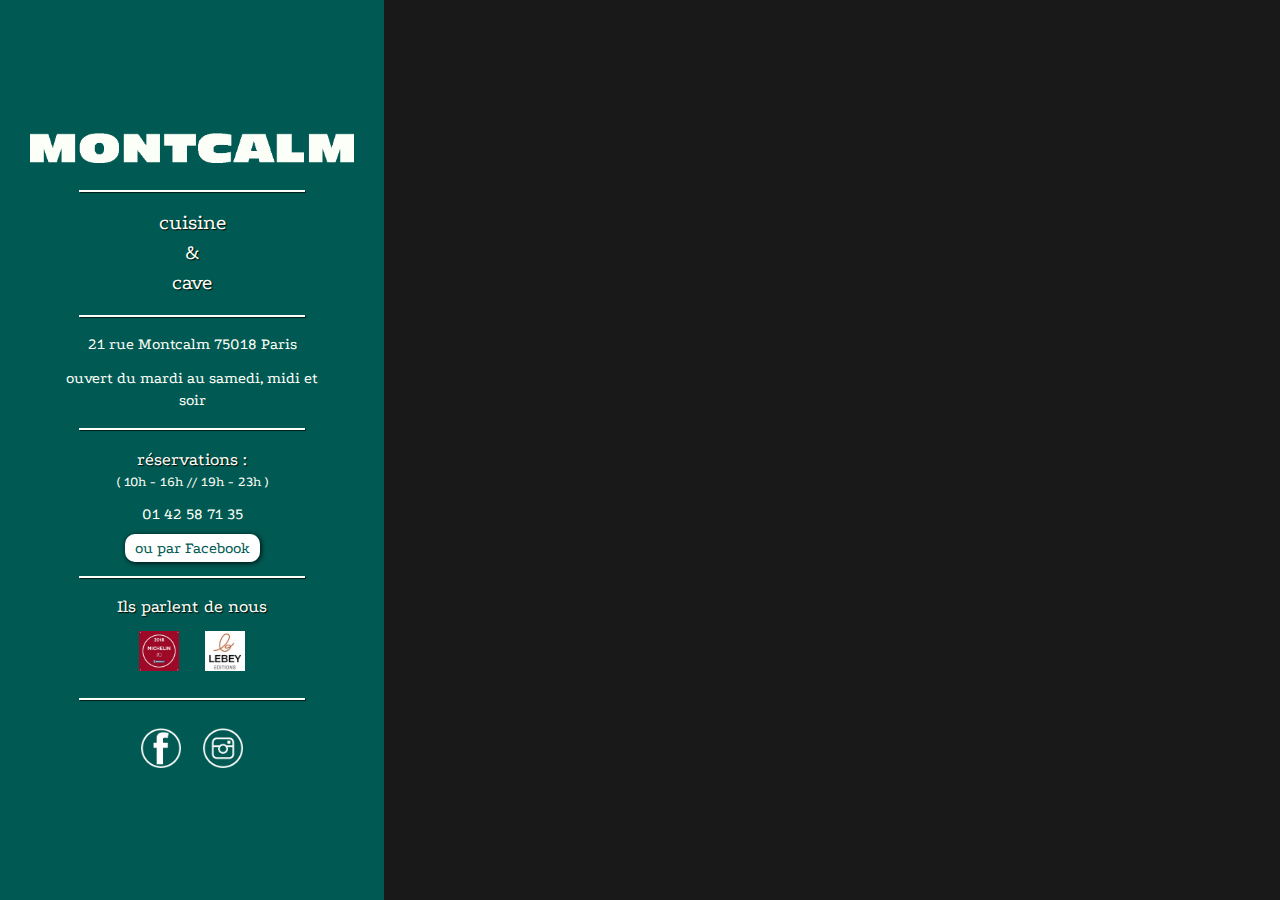
<file: index.html>
<!doctype html>
<html>
  <head>
    <meta charset="utf-8">
    <meta http-equiv="x-ua-compatible" content="ie=edge">
    <meta name="viewport"
          content="width=device-width, initial-scale=1, shrink-to-fit=no">
    <!-- Use the title from a page's frontmatter if it has one -->
    <title>Montcalm restaurant - Cuisine & cave à vins - Paris 18ème</title>
    <link href="stylesheets/application-89ad40a4.css" rel="stylesheet" />
    <script src="javascripts/application-511f450a.js"></script>
    <link href="images/favicon-a96cde0d.jpg" rel="icon" type="image/jpg" />
    <link rel="stylesheet" href="https://use.fontawesome.com/releases/v5.1.0/css/all.css" integrity="sha384-lKuwvrZot6UHsBSfcMvOkWwlCMgc0TaWr+30HWe3a4ltaBwTZhyTEggF5tJv8tbt" crossorigin="anonymous">
  </head>
  <body>
    <div class="full-page-about">
  <div class="banner-element">
  <!-- <div class="banner-content"> -->
    <h1 class="not-visible">Montcalm, cuisine et cave à vins - Paris 18ème</h1>
    <div class="central-part">
      <img src="images/tampon-montcalm-titre-ok-5f410c57.png" width="100%" alt="Tampon montcalm titre ok" />
      <!-- <div class="green-line"></div> -->
      <div class="white-line"></div>
      <div class="presentation">
        <p class="white shadow">cuisine</p>
        <p class="white shadow">&</p>
        <p class="white shadow">cave</p>
      </div>
<!--       <div class="green-line"></div>
 -->
      <div class="white-line"></div>
      <div class="information">
        <p class="white">21 rue Montcalm 75018 Paris</p>
        <p class="white" id="opening-info">ouvert du mardi au samedi, midi et soir</p>
      </div>
      <!-- <div class="green-line hidden-on-mobile"></div> -->
      <div class="white-line hidden-on-mobile"></div>
      <div class="information hidden-on-mobile">
        <p class="white bigger shadow">réservations :</p>
        <p class="white smaller">( 10h - 16h // 19h - 23h )</p>
        <p class="white">01 42 58 71 35</p>
        <a href="#" id="fb-msg">
          ou par Facebook
        </a>
      </div>
<!--       <div class="green-line hidden-on-mobile"></div>
 -->      <div class="white-line hidden-on-mobile"></div>
      <div class="about-us shadow hidden-on-mobile">
        <p class="white bigger">Ils parlent de nous</p>
        <a href="https://restaurant.michelin.fr/3615756/montcalm-paris-18" target="_blank"><img alt="Montcalm restaurant - Guide Michelin 2018" src="images/guide-michelin-b2e8977b.jpg" class="small-image"/></a>
        <a href="http://www.lebey.com/fr/les-adresses/bistrot/montcalm" target="_blank"><img alt="Montcalm restaurant - Guide Lebey 2018" src="images/guide-lebey-f3a38242.jpeg" class="small-image"/></a>
      </div>
<!--       <div class="green-line hidden-on-mobile"></div>
 -->      <div class="white-line hidden-on-mobile"></div>
      <div class="links hidden-on-mobile">
        <a href="https://www.facebook.com/pg/montcalmrestaurant/" class= "hidden-on-mobile" id="facebook" target="_blank">
          <!-- <i class="fab fa-facebook-f"></i> -->
          <img src="images/facebook-blanc-0e8f42ce.png" height="40" alt="Facebook blanc" />
        </a>
        <a href="https://www.instagram.com/montcalm_restaurant/" class= "hidden-on-mobile" id="instagram" target="_blank">
          <img src="images/instagram-blanc-703654c9.png" height="40" alt="Instagram blanc" />
          <!-- <i class="fab fa-instagram"></i> -->
        </a>
      </div>
    </div>
</div>


  <ul id="slides">
  <li class="slide" style="background-image: linear-gradient(90deg, rgba(0,0,0,0.4) 0%, rgba(0,0,0,0.1) 100%), url(images/IMG_5251-7f707bec.jpg)"></li>
  <li class="slide" style="background-image: linear-gradient(90deg, rgba(0,0,0,0.4) 0%, rgba(0,0,0,0.1) 100%), url(images/IMG_5263-68b6e272.jpg)"></li>
  <li class="slide" style="background-image: linear-gradient(90deg, rgba(0,0,0,0.4) 0%, rgba(0,0,0,0.1) 100%), url(images/IMG_5327-2a04023a.jpg)"></li>
  <li class="slide" style="background-image: linear-gradient(90deg, rgba(0,0,0,0.4) 0%, rgba(0,0,0,0.1) 100%), url(images/IMG_5389-dcdeea0f.jpg)"></li>
  <li class="slide" style="background-image: linear-gradient(90deg, rgba(0,0,0,0.4) 0%, rgba(0,0,0,0.1) 100%), url(images/IMG_5450-4409e015.jpg)"></li>
  <li class="slide" style="background-image: linear-gradient(90deg, rgba(0,0,0,0.4) 0%, rgba(0,0,0,0.1) 100%), url(images/IMG_5454-335fd15a.jpg)"></li>
  <li class="slide" style="background-image: linear-gradient(90deg, rgba(0,0,0,0.4) 0%, rgba(0,0,0,0.1) 100%), url(images/IMG_5471-ea34acdc.jpg)"></li>
  <li class="slide" style="background-image: linear-gradient(90deg, rgba(0,0,0,0.4) 0%, rgba(0,0,0,0.1) 100%), url(images/IMG_5459_big-6ff52c4e.jpg)"></li>
</ul>
<script>
  window.fbAsyncInit = function() {
    FB.init({
      appId : '95100348886',
      xfbml : true,
      version : 'v2.6'
    });
  };
  (function(d, s, id){
    var js, fjs = d.getElementsByTagName(s)[0];
    if (d.getElementById(id)) {return;}
    js = d.createElement(s); js.id = id;
    js.src = "//connect.facebook.net/en_US/sdk.js";
    fjs.parentNode.insertBefore(js, fjs);
  }(document, 'script', 'facebook-jssdk'));
</script>
<div class="not-visible" id="facebook-box">
  <div class="fb-page not-visible"
  data-href="https://www.facebook.com/montcalmrestaurant/"
  data-tabs="messages"
  data-width="400"
  data-height="300"
  data-small-header="true">
    <div class="fb-xfbml-parse-ignore">
      <blockquote></blockquote>
    </div>
  </div>
</div>
<div class="banner-element" id="hidden-on-desktop">
  <div class=information>
    <p class="white bigger shadow">réservations :</p>
    <p class="white smaller">( 10h - 16h // 19h - 23h )</p>
    <!-- <p class="green smaller">( 10h - 16h // 19h - 23h )</p> -->
    <p class="white">01 42 58 71 35</p>
    <a href="https://m.me/montcalmrestaurant" id="fb-msg-mobile">
      ou par Facebook
    </a>
  </div>
  <!-- <div class="green-line"></div> -->
  <div class="white-line"></div>
  <div class="links">
    <a href="https://www.facebook.com/pg/montcalmrestaurant/" id="facebook" target="_blank">
      <!-- <i class="fab fa-facebook-f"></i> -->
      <img src="images/facebook-blanc-0e8f42ce.png" height="40" alt="Facebook blanc" />
    </a>
    <a href="https://www.instagram.com/montcalm_restaurant/" id="instagram" target="_blank">
      <img src="images/instagram-blanc-703654c9.png" height="40" alt="Instagram blanc" />
      <!-- <i class="fab fa-instagram"></i> -->
    </a>
  </div>
<!--   <div class="green-line"></div>
 -->  <div class="white-line"></div>
  <div class="about-us shadow">
    <p class="white bigger">Ils parlent de nous</p>
    <a href="https://restaurant.michelin.fr/3615756/montcalm-paris-18" target="_blank"><img alt="Montcalm restaurant - Guide Michelin 2018" src="images/guide-michelin-b2e8977b.jpg" class="small-image"/></a>
    <a href="http://www.lebey.com/fr/les-adresses/bistrot/montcalm" target="_blank"><img alt="Montcalm restaurant - Guide Lebey 2018" src="images/guide-lebey-f3a38242.jpeg" class="small-image"/></a>
  </div>
</div>

<!-- https://m.me/montcalmrestaurant -->

<script>
  var slides = document.querySelectorAll('#slides .slide');
  var currentSlide = 0;
  var slideInterval = setInterval(nextSlide,2000);

  function nextSlide() {
      slides[currentSlide].className = 'slide';
      currentSlide = (currentSlide+1)%slides.length;
      slides[currentSlide].className = 'slide showing';
  }

  const fbButton = document.getElementById("fb-msg");
  // const fbButtonMobile = document.getElementById("fb-msg-mobile");
  const fbBox = document.querySelector(".fb-page");
  const fbDiv = document.getElementById("facebook-box");
  fbButton.addEventListener("click", appearTextBox);
  // fbButtonMobile.addEventListener("click", appearTextBox);

  function appearTextBox(e) {
    fbBox.classList.toggle("not-visible");
    fbDiv.classList.toggle("not-visible");
  }
</script>


</div>

  </body>
</html>
</file>
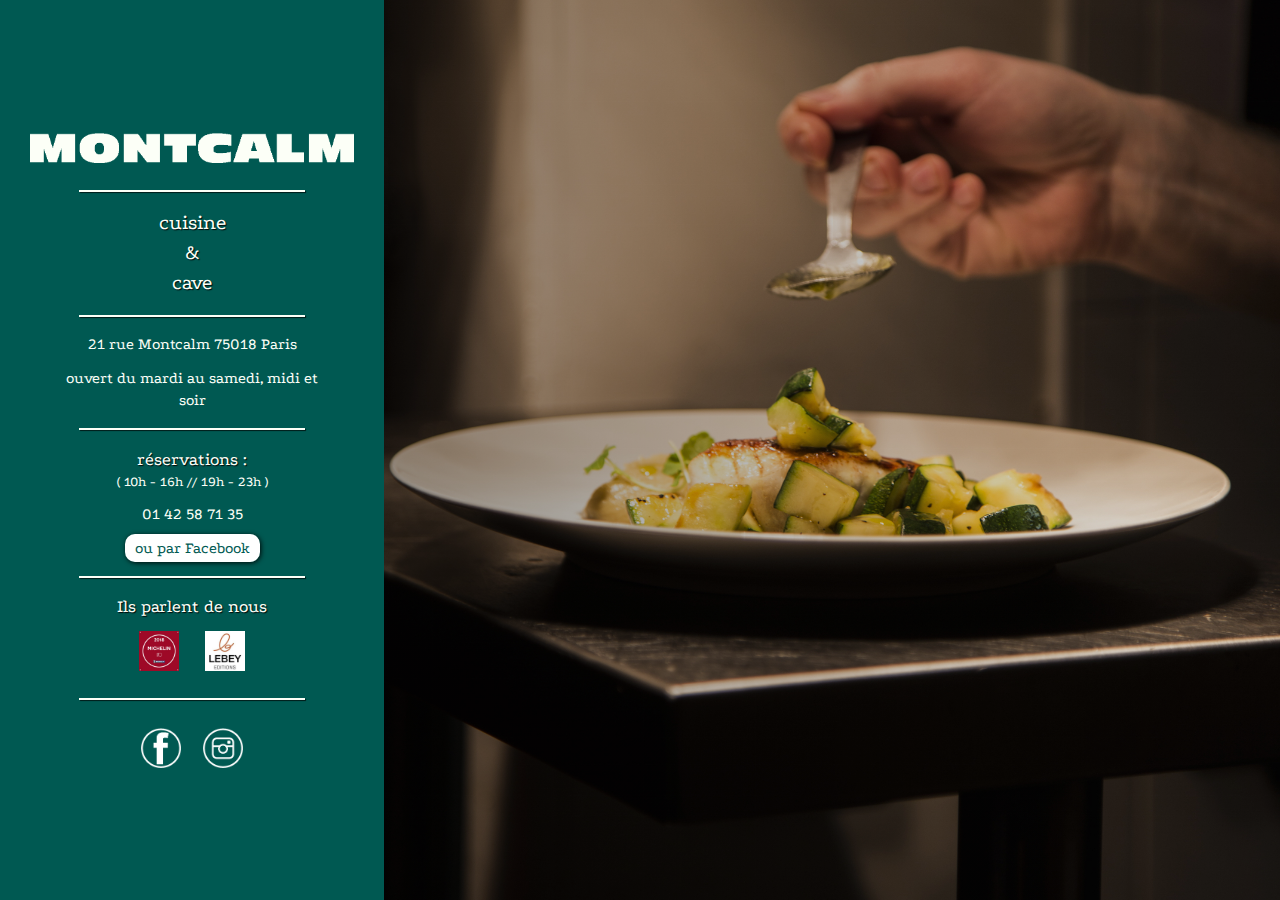
<file: about.html>
<!doctype html>
<html>
  <head>
    <meta charset="utf-8">
    <meta http-equiv="x-ua-compatible" content="ie=edge">
    <meta name="viewport"
          content="width=device-width, initial-scale=1, shrink-to-fit=no">
    <!-- Use the title from a page's frontmatter if it has one -->
    <title>Montcalm restaurant - Paris 18ème / à propos</title>
    <link href="stylesheets/application-89ad40a4.css" rel="stylesheet" />
    <script src="javascripts/application-511f450a.js"></script>
    <link href="images/favicon-a96cde0d.jpg" rel="icon" type="image/jpg" />
    <link rel="stylesheet" href="https://use.fontawesome.com/releases/v5.1.0/css/all.css" integrity="sha384-lKuwvrZot6UHsBSfcMvOkWwlCMgc0TaWr+30HWe3a4ltaBwTZhyTEggF5tJv8tbt" crossorigin="anonymous">
  </head>
  <body>
    <div class="full-page">
    <div class="banner-element">
  <!-- <div class="banner-content"> -->
    <h1 class="not-visible">Montcalm, cuisine et cave à vins - Paris 18ème</h1>
    <div class="central-part">
      <img src="images/tampon-montcalm-titre-ok-5f410c57.png" width="100%" alt="Tampon montcalm titre ok" />
      <!-- <div class="green-line"></div> -->
      <div class="white-line"></div>
      <div class="presentation">
        <p class="white shadow">cuisine</p>
        <p class="white shadow">&</p>
        <p class="white shadow">cave</p>
      </div>
<!--       <div class="green-line"></div>
 -->
      <div class="white-line"></div>
      <div class="information">
        <p class="white">21 rue Montcalm 75018 Paris</p>
        <p class="white" id="opening-info">ouvert du mardi au samedi, midi et soir</p>
      </div>
      <!-- <div class="green-line hidden-on-mobile"></div> -->
      <div class="white-line hidden-on-mobile"></div>
      <div class="information hidden-on-mobile">
        <p class="white bigger shadow">réservations :</p>
        <p class="white smaller">( 10h - 16h // 19h - 23h )</p>
        <p class="white">01 42 58 71 35</p>
        <a href="#" id="fb-msg">
          ou par Facebook
        </a>
      </div>
<!--       <div class="green-line hidden-on-mobile"></div>
 -->      <div class="white-line hidden-on-mobile"></div>
      <div class="about-us shadow hidden-on-mobile">
        <p class="white bigger">Ils parlent de nous</p>
        <a href="https://restaurant.michelin.fr/3615756/montcalm-paris-18" target="_blank"><img alt="Montcalm restaurant - Guide Michelin 2018" src="images/guide-michelin-b2e8977b.jpg" class="small-image"/></a>
        <a href="http://www.lebey.com/fr/les-adresses/bistrot/montcalm" target="_blank"><img alt="Montcalm restaurant - Guide Lebey 2018" src="images/guide-lebey-f3a38242.jpeg" class="small-image"/></a>
      </div>
<!--       <div class="green-line hidden-on-mobile"></div>
 -->      <div class="white-line hidden-on-mobile"></div>
      <div class="links hidden-on-mobile">
        <a href="https://www.facebook.com/pg/montcalmrestaurant/" class= "hidden-on-mobile" id="facebook" target="_blank">
          <!-- <i class="fab fa-facebook-f"></i> -->
          <img src="images/facebook-blanc-0e8f42ce.png" height="40" alt="Facebook blanc" />
        </a>
        <a href="https://www.instagram.com/montcalm_restaurant/" class= "hidden-on-mobile" id="instagram" target="_blank">
          <img src="images/instagram-blanc-703654c9.png" height="40" alt="Instagram blanc" />
          <!-- <i class="fab fa-instagram"></i> -->
        </a>
      </div>
    </div>
</div>


    

<div class="right-image right-side" style="background-image: linear-gradient(90deg, rgba(0,0,0,0.4) 0%, rgba(0,0,0,0.1) 100%), url(images/IMG_5239-02c0a975.jpg)">
</div>

<script>
  let imageId = 0;
  const images = ["images/IMG_5239-02c0a975.jpg", "images/IMG_5251-7f707bec.jpg", "images/IMG_5263-68b6e272.jpg", "images/IMG_5313.jpg", "images/IMG_5327-2a04023a.jpg", "images/IMG_5403-d1eee3f1.jpg", "images/IMG_5410-7871ea93.jpg", "images/IMG_5450-4409e015.jpg", "images/IMG_5454-335fd15a.jpg", "images/IMG_5459-bb9d49b5.jpg", "images/IMG_5499-fdf5a006.jpg"]
  function changeWrapper() {
    const imageBackground = document.querySelector(".right-image")
    if(imageId < images.length - 1){
      imageBackground.style.backgroundImage = `linear-gradient(90deg, rgba(0,0,0,0.4) 0%, rgba(0,0,0,0.1) 100%), url(${images[imageId]})`;
      imageId++;
    }
    else if (imageId == images.length - 1){
      document.querySelector(".right-image").style.backgroundImage = `linear-gradient(90deg, rgba(0,0,0,0.4) 0%, rgba(0,0,0,0.1) 100%), url(${images[imageId]})`
      imageId = 0;
    }
  }
  window.setInterval(changeWrapper, 4000);

  // function toggleRightSide(event) {
  //   const rightImage = document.querySelector(".right-image");
  //   const rightAbout = document.querySelector(".right-about");
  //   rightImage.classList.toggle("not-visible");
  //   rightAbout.classList.toggle("not-visible");
  //   // console.log(event);
  // }

  // const aboutLink = document.getElementById("about-link");

  // aboutLink.addEventListener("click", toggleRightSide)
</script>

</div>


  </body>
</html>
</file>
<file: stylesheets/application-89ad40a4.css>
@import url("https://fonts.googleapis.com/css?family=Podkova:400,500|Raleway:400,100,300,700,500");/*!
 * Bootstrap v3.3.7 (http://getbootstrap.com)
 * Copyright 2011-2016 Twitter, Inc.
 * Licensed under MIT (https://github.com/twbs/bootstrap/blob/master/LICENSE)
 *//*! normalize.css v3.0.3 | MIT License | github.com/necolas/normalize.css */html{font-family:sans-serif;-ms-text-size-adjust:100%;-webkit-text-size-adjust:100%}body{margin:0}article,aside,details,figcaption,figure,footer,header,hgroup,main,menu,nav,section,summary{display:block}audio,canvas,progress,video{display:inline-block;vertical-align:baseline}audio:not([controls]){display:none;height:0}[hidden],template{display:none}a{background-color:transparent}a:active,a:hover{outline:0}abbr[title]{border-bottom:1px dotted}b,strong{font-weight:bold}dfn{font-style:italic}h1{font-size:2em;margin:0.67em 0}mark{background:#ff0;color:#000}small{font-size:80%}sub,sup{font-size:75%;line-height:0;position:relative;vertical-align:baseline}sup{top:-0.5em}sub{bottom:-0.25em}img{border:0}svg:not(:root){overflow:hidden}figure{margin:1em 40px}hr{-webkit-box-sizing:content-box;box-sizing:content-box;height:0}pre{overflow:auto}code,kbd,pre,samp{font-family:monospace, monospace;font-size:1em}button,input,optgroup,select,textarea{color:inherit;font:inherit;margin:0}button{overflow:visible}button,select{text-transform:none}button,html input[type="button"],input[type="reset"],input[type="submit"]{-webkit-appearance:button;cursor:pointer}button[disabled],html input[disabled]{cursor:default}button::-moz-focus-inner,input::-moz-focus-inner{border:0;padding:0}input{line-height:normal}input[type="checkbox"],input[type="radio"]{-webkit-box-sizing:border-box;box-sizing:border-box;padding:0}input[type="number"]::-webkit-inner-spin-button,input[type="number"]::-webkit-outer-spin-button{height:auto}input[type="search"]{-webkit-appearance:textfield;-webkit-box-sizing:content-box;box-sizing:content-box}input[type="search"]::-webkit-search-cancel-button,input[type="search"]::-webkit-search-decoration{-webkit-appearance:none}fieldset{border:1px solid #c0c0c0;margin:0 2px;padding:0.35em 0.625em 0.75em}legend{border:0;padding:0}textarea{overflow:auto}optgroup{font-weight:bold}table{border-collapse:collapse;border-spacing:0}td,th{padding:0}/*! Source: https://github.com/h5bp/html5-boilerplate/blob/master/src/css/main.css */@media print{*,*:before,*:after{background:transparent !important;color:#000 !important;-webkit-box-shadow:none !important;box-shadow:none !important;text-shadow:none !important}a,a:visited{text-decoration:underline}a[href]:after{content:" (" attr(href) ")"}abbr[title]:after{content:" (" attr(title) ")"}a[href^="#"]:after,a[href^="javascript:"]:after{content:""}pre,blockquote{border:1px solid #999;page-break-inside:avoid}thead{display:table-header-group}tr,img{page-break-inside:avoid}img{max-width:100% !important}p,h2,h3{orphans:3;widows:3}h2,h3{page-break-after:avoid}.navbar{display:none}.btn>.caret,.dropup>.btn>.caret{border-top-color:#000 !important}.label{border:1px solid #000}.table{border-collapse:collapse !important}.table td,.table th{background-color:#fff !important}.table-bordered th,.table-bordered td{border:1px solid #ddd !important}}@font-face{font-family:'Glyphicons Halflings';src:url("../assets/bootstrap/glyphicons-halflings-regular-86b6f62b.eot");src:url("../assets/bootstrap/glyphicons-halflings-regular-86b6f62b.eot?#iefix") format("embedded-opentype"),url("../assets/bootstrap/glyphicons-halflings-regular-ca35b697.woff2") format("woff2"),url("../assets/bootstrap/glyphicons-halflings-regular-278e49a8.woff") format("woff"),url("../assets/bootstrap/glyphicons-halflings-regular-44bc1850.ttf") format("truetype"),url("../assets/bootstrap/glyphicons-halflings-regular-de51a849.svg#glyphicons_halflingsregular") format("svg")}.glyphicon{position:relative;top:1px;display:inline-block;font-family:'Glyphicons Halflings';font-style:normal;font-weight:normal;line-height:1;-webkit-font-smoothing:antialiased;-moz-osx-font-smoothing:grayscale}.glyphicon-asterisk:before{content:"\002a"}.glyphicon-plus:before{content:"\002b"}.glyphicon-euro:before,.glyphicon-eur:before{content:"\20ac"}.glyphicon-minus:before{content:"\2212"}.glyphicon-cloud:before{content:"\2601"}.glyphicon-envelope:before{content:"\2709"}.glyphicon-pencil:before{content:"\270f"}.glyphicon-glass:before{content:"\e001"}.glyphicon-music:before{content:"\e002"}.glyphicon-search:before{content:"\e003"}.glyphicon-heart:before{content:"\e005"}.glyphicon-star:before{content:"\e006"}.glyphicon-star-empty:before{content:"\e007"}.glyphicon-user:before{content:"\e008"}.glyphicon-film:before{content:"\e009"}.glyphicon-th-large:before{content:"\e010"}.glyphicon-th:before{content:"\e011"}.glyphicon-th-list:before{content:"\e012"}.glyphicon-ok:before{content:"\e013"}.glyphicon-remove:before{content:"\e014"}.glyphicon-zoom-in:before{content:"\e015"}.glyphicon-zoom-out:before{content:"\e016"}.glyphicon-off:before{content:"\e017"}.glyphicon-signal:before{content:"\e018"}.glyphicon-cog:before{content:"\e019"}.glyphicon-trash:before{content:"\e020"}.glyphicon-home:before{content:"\e021"}.glyphicon-file:before{content:"\e022"}.glyphicon-time:before{content:"\e023"}.glyphicon-road:before{content:"\e024"}.glyphicon-download-alt:before{content:"\e025"}.glyphicon-download:before{content:"\e026"}.glyphicon-upload:before{content:"\e027"}.glyphicon-inbox:before{content:"\e028"}.glyphicon-play-circle:before{content:"\e029"}.glyphicon-repeat:before{content:"\e030"}.glyphicon-refresh:before{content:"\e031"}.glyphicon-list-alt:before{content:"\e032"}.glyphicon-lock:before{content:"\e033"}.glyphicon-flag:before{content:"\e034"}.glyphicon-headphones:before{content:"\e035"}.glyphicon-volume-off:before{content:"\e036"}.glyphicon-volume-down:before{content:"\e037"}.glyphicon-volume-up:before{content:"\e038"}.glyphicon-qrcode:before{content:"\e039"}.glyphicon-barcode:before{content:"\e040"}.glyphicon-tag:before{content:"\e041"}.glyphicon-tags:before{content:"\e042"}.glyphicon-book:before{content:"\e043"}.glyphicon-bookmark:before{content:"\e044"}.glyphicon-print:before{content:"\e045"}.glyphicon-camera:before{content:"\e046"}.glyphicon-font:before{content:"\e047"}.glyphicon-bold:before{content:"\e048"}.glyphicon-italic:before{content:"\e049"}.glyphicon-text-height:before{content:"\e050"}.glyphicon-text-width:before{content:"\e051"}.glyphicon-align-left:before{content:"\e052"}.glyphicon-align-center:before{content:"\e053"}.glyphicon-align-right:before{content:"\e054"}.glyphicon-align-justify:before{content:"\e055"}.glyphicon-list:before{content:"\e056"}.glyphicon-indent-left:before{content:"\e057"}.glyphicon-indent-right:before{content:"\e058"}.glyphicon-facetime-video:before{content:"\e059"}.glyphicon-picture:before{content:"\e060"}.glyphicon-map-marker:before{content:"\e062"}.glyphicon-adjust:before{content:"\e063"}.glyphicon-tint:before{content:"\e064"}.glyphicon-edit:before{content:"\e065"}.glyphicon-share:before{content:"\e066"}.glyphicon-check:before{content:"\e067"}.glyphicon-move:before{content:"\e068"}.glyphicon-step-backward:before{content:"\e069"}.glyphicon-fast-backward:before{content:"\e070"}.glyphicon-backward:before{content:"\e071"}.glyphicon-play:before{content:"\e072"}.glyphicon-pause:before{content:"\e073"}.glyphicon-stop:before{content:"\e074"}.glyphicon-forward:before{content:"\e075"}.glyphicon-fast-forward:before{content:"\e076"}.glyphicon-step-forward:before{content:"\e077"}.glyphicon-eject:before{content:"\e078"}.glyphicon-chevron-left:before{content:"\e079"}.glyphicon-chevron-right:before{content:"\e080"}.glyphicon-plus-sign:before{content:"\e081"}.glyphicon-minus-sign:before{content:"\e082"}.glyphicon-remove-sign:before{content:"\e083"}.glyphicon-ok-sign:before{content:"\e084"}.glyphicon-question-sign:before{content:"\e085"}.glyphicon-info-sign:before{content:"\e086"}.glyphicon-screenshot:before{content:"\e087"}.glyphicon-remove-circle:before{content:"\e088"}.glyphicon-ok-circle:before{content:"\e089"}.glyphicon-ban-circle:before{content:"\e090"}.glyphicon-arrow-left:before{content:"\e091"}.glyphicon-arrow-right:before{content:"\e092"}.glyphicon-arrow-up:before{content:"\e093"}.glyphicon-arrow-down:before{content:"\e094"}.glyphicon-share-alt:before{content:"\e095"}.glyphicon-resize-full:before{content:"\e096"}.glyphicon-resize-small:before{content:"\e097"}.glyphicon-exclamation-sign:before{content:"\e101"}.glyphicon-gift:before{content:"\e102"}.glyphicon-leaf:before{content:"\e103"}.glyphicon-fire:before{content:"\e104"}.glyphicon-eye-open:before{content:"\e105"}.glyphicon-eye-close:before{content:"\e106"}.glyphicon-warning-sign:before{content:"\e107"}.glyphicon-plane:before{content:"\e108"}.glyphicon-calendar:before{content:"\e109"}.glyphicon-random:before{content:"\e110"}.glyphicon-comment:before{content:"\e111"}.glyphicon-magnet:before{content:"\e112"}.glyphicon-chevron-up:before{content:"\e113"}.glyphicon-chevron-down:before{content:"\e114"}.glyphicon-retweet:before{content:"\e115"}.glyphicon-shopping-cart:before{content:"\e116"}.glyphicon-folder-close:before{content:"\e117"}.glyphicon-folder-open:before{content:"\e118"}.glyphicon-resize-vertical:before{content:"\e119"}.glyphicon-resize-horizontal:before{content:"\e120"}.glyphicon-hdd:before{content:"\e121"}.glyphicon-bullhorn:before{content:"\e122"}.glyphicon-bell:before{content:"\e123"}.glyphicon-certificate:before{content:"\e124"}.glyphicon-thumbs-up:before{content:"\e125"}.glyphicon-thumbs-down:before{content:"\e126"}.glyphicon-hand-right:before{content:"\e127"}.glyphicon-hand-left:before{content:"\e128"}.glyphicon-hand-up:before{content:"\e129"}.glyphicon-hand-down:before{content:"\e130"}.glyphicon-circle-arrow-right:before{content:"\e131"}.glyphicon-circle-arrow-left:before{content:"\e132"}.glyphicon-circle-arrow-up:before{content:"\e133"}.glyphicon-circle-arrow-down:before{content:"\e134"}.glyphicon-globe:before{content:"\e135"}.glyphicon-wrench:before{content:"\e136"}.glyphicon-tasks:before{content:"\e137"}.glyphicon-filter:before{content:"\e138"}.glyphicon-briefcase:before{content:"\e139"}.glyphicon-fullscreen:before{content:"\e140"}.glyphicon-dashboard:before{content:"\e141"}.glyphicon-paperclip:before{content:"\e142"}.glyphicon-heart-empty:before{content:"\e143"}.glyphicon-link:before{content:"\e144"}.glyphicon-phone:before{content:"\e145"}.glyphicon-pushpin:before{content:"\e146"}.glyphicon-usd:before{content:"\e148"}.glyphicon-gbp:before{content:"\e149"}.glyphicon-sort:before{content:"\e150"}.glyphicon-sort-by-alphabet:before{content:"\e151"}.glyphicon-sort-by-alphabet-alt:before{content:"\e152"}.glyphicon-sort-by-order:before{content:"\e153"}.glyphicon-sort-by-order-alt:before{content:"\e154"}.glyphicon-sort-by-attributes:before{content:"\e155"}.glyphicon-sort-by-attributes-alt:before{content:"\e156"}.glyphicon-unchecked:before{content:"\e157"}.glyphicon-expand:before{content:"\e158"}.glyphicon-collapse-down:before{content:"\e159"}.glyphicon-collapse-up:before{content:"\e160"}.glyphicon-log-in:before{content:"\e161"}.glyphicon-flash:before{content:"\e162"}.glyphicon-log-out:before{content:"\e163"}.glyphicon-new-window:before{content:"\e164"}.glyphicon-record:before{content:"\e165"}.glyphicon-save:before{content:"\e166"}.glyphicon-open:before{content:"\e167"}.glyphicon-saved:before{content:"\e168"}.glyphicon-import:before{content:"\e169"}.glyphicon-export:before{content:"\e170"}.glyphicon-send:before{content:"\e171"}.glyphicon-floppy-disk:before{content:"\e172"}.glyphicon-floppy-saved:before{content:"\e173"}.glyphicon-floppy-remove:before{content:"\e174"}.glyphicon-floppy-save:before{content:"\e175"}.glyphicon-floppy-open:before{content:"\e176"}.glyphicon-credit-card:before{content:"\e177"}.glyphicon-transfer:before{content:"\e178"}.glyphicon-cutlery:before{content:"\e179"}.glyphicon-header:before{content:"\e180"}.glyphicon-compressed:before{content:"\e181"}.glyphicon-earphone:before{content:"\e182"}.glyphicon-phone-alt:before{content:"\e183"}.glyphicon-tower:before{content:"\e184"}.glyphicon-stats:before{content:"\e185"}.glyphicon-sd-video:before{content:"\e186"}.glyphicon-hd-video:before{content:"\e187"}.glyphicon-subtitles:before{content:"\e188"}.glyphicon-sound-stereo:before{content:"\e189"}.glyphicon-sound-dolby:before{content:"\e190"}.glyphicon-sound-5-1:before{content:"\e191"}.glyphicon-sound-6-1:before{content:"\e192"}.glyphicon-sound-7-1:before{content:"\e193"}.glyphicon-copyright-mark:before{content:"\e194"}.glyphicon-registration-mark:before{content:"\e195"}.glyphicon-cloud-download:before{content:"\e197"}.glyphicon-cloud-upload:before{content:"\e198"}.glyphicon-tree-conifer:before{content:"\e199"}.glyphicon-tree-deciduous:before{content:"\e200"}.glyphicon-cd:before{content:"\e201"}.glyphicon-save-file:before{content:"\e202"}.glyphicon-open-file:before{content:"\e203"}.glyphicon-level-up:before{content:"\e204"}.glyphicon-copy:before{content:"\e205"}.glyphicon-paste:before{content:"\e206"}.glyphicon-alert:before{content:"\e209"}.glyphicon-equalizer:before{content:"\e210"}.glyphicon-king:before{content:"\e211"}.glyphicon-queen:before{content:"\e212"}.glyphicon-pawn:before{content:"\e213"}.glyphicon-bishop:before{content:"\e214"}.glyphicon-knight:before{content:"\e215"}.glyphicon-baby-formula:before{content:"\e216"}.glyphicon-tent:before{content:"\26fa"}.glyphicon-blackboard:before{content:"\e218"}.glyphicon-bed:before{content:"\e219"}.glyphicon-apple:before{content:"\f8ff"}.glyphicon-erase:before{content:"\e221"}.glyphicon-hourglass:before{content:"\231b"}.glyphicon-lamp:before{content:"\e223"}.glyphicon-duplicate:before{content:"\e224"}.glyphicon-piggy-bank:before{content:"\e225"}.glyphicon-scissors:before{content:"\e226"}.glyphicon-bitcoin:before{content:"\e227"}.glyphicon-btc:before{content:"\e227"}.glyphicon-xbt:before{content:"\e227"}.glyphicon-yen:before{content:"\00a5"}.glyphicon-jpy:before{content:"\00a5"}.glyphicon-ruble:before{content:"\20bd"}.glyphicon-rub:before{content:"\20bd"}.glyphicon-scale:before{content:"\e230"}.glyphicon-ice-lolly:before{content:"\e231"}.glyphicon-ice-lolly-tasted:before{content:"\e232"}.glyphicon-education:before{content:"\e233"}.glyphicon-option-horizontal:before{content:"\e234"}.glyphicon-option-vertical:before{content:"\e235"}.glyphicon-menu-hamburger:before{content:"\e236"}.glyphicon-modal-window:before{content:"\e237"}.glyphicon-oil:before{content:"\e238"}.glyphicon-grain:before{content:"\e239"}.glyphicon-sunglasses:before{content:"\e240"}.glyphicon-text-size:before{content:"\e241"}.glyphicon-text-color:before{content:"\e242"}.glyphicon-text-background:before{content:"\e243"}.glyphicon-object-align-top:before{content:"\e244"}.glyphicon-object-align-bottom:before{content:"\e245"}.glyphicon-object-align-horizontal:before{content:"\e246"}.glyphicon-object-align-left:before{content:"\e247"}.glyphicon-object-align-vertical:before{content:"\e248"}.glyphicon-object-align-right:before{content:"\e249"}.glyphicon-triangle-right:before{content:"\e250"}.glyphicon-triangle-left:before{content:"\e251"}.glyphicon-triangle-bottom:before{content:"\e252"}.glyphicon-triangle-top:before{content:"\e253"}.glyphicon-console:before{content:"\e254"}.glyphicon-superscript:before{content:"\e255"}.glyphicon-subscript:before{content:"\e256"}.glyphicon-menu-left:before{content:"\e257"}.glyphicon-menu-right:before{content:"\e258"}.glyphicon-menu-down:before{content:"\e259"}.glyphicon-menu-up:before{content:"\e260"}*{-webkit-box-sizing:border-box;box-sizing:border-box}*:before,*:after{-webkit-box-sizing:border-box;box-sizing:border-box}html{font-size:10px;-webkit-tap-highlight-color:transparent}body{font-family:"Podkova", "Helvetica", "serif";font-size:16px;line-height:1.42857143;color:#333333;background-color:rgba(0,0,0,0.9)}input,button,select,textarea{font-family:inherit;font-size:inherit;line-height:inherit}a{color:#469AE0;text-decoration:none}a:hover,a:focus{color:#1f74ba;text-decoration:underline}a:focus{outline:5px auto -webkit-focus-ring-color;outline-offset:-2px}figure{margin:0}img{vertical-align:middle}.img-responsive{display:block;max-width:100%;height:auto}.img-rounded{border-radius:2px}.img-thumbnail{padding:4px;line-height:1.42857143;background-color:rgba(0,0,0,0.9);border:1px solid #ddd;border-radius:2px;-webkit-transition:all 0.2s ease-in-out;transition:all 0.2s ease-in-out;display:inline-block;max-width:100%;height:auto}.img-circle{border-radius:50%}hr{margin-top:22px;margin-bottom:22px;border:0;border-top:1px solid #eeeeee}.sr-only{position:absolute;width:1px;height:1px;margin:-1px;padding:0;overflow:hidden;clip:rect(0, 0, 0, 0);border:0}.sr-only-focusable:active,.sr-only-focusable:focus{position:static;width:auto;height:auto;margin:0;overflow:visible;clip:auto}[role="button"]{cursor:pointer}h1,h2,h3,h4,h5,h6,.h1,.h2,.h3,.h4,.h5,.h6{font-family:"Raleway", "Helvetica", "sans-serif";font-weight:500;line-height:1.1;color:inherit}h1 small,h1 .small,h2 small,h2 .small,h3 small,h3 .small,h4 small,h4 .small,h5 small,h5 .small,h6 small,h6 .small,.h1 small,.h1 .small,.h2 small,.h2 .small,.h3 small,.h3 .small,.h4 small,.h4 .small,.h5 small,.h5 .small,.h6 small,.h6 .small{font-weight:normal;line-height:1;color:#777777}h1,.h1,h2,.h2,h3,.h3{margin-top:22px;margin-bottom:11px}h1 small,h1 .small,.h1 small,.h1 .small,h2 small,h2 .small,.h2 small,.h2 .small,h3 small,h3 .small,.h3 small,.h3 .small{font-size:65%}h4,.h4,h5,.h5,h6,.h6{margin-top:11px;margin-bottom:11px}h4 small,h4 .small,.h4 small,.h4 .small,h5 small,h5 .small,.h5 small,.h5 .small,h6 small,h6 .small,.h6 small,.h6 .small{font-size:75%}h1,.h1{font-size:41px}h2,.h2{font-size:34px}h3,.h3{font-size:28px}h4,.h4{font-size:20px}h5,.h5{font-size:16px}h6,.h6{font-size:14px}p{margin:0 0 11px}.lead{margin-bottom:22px;font-size:18px;font-weight:300;line-height:1.4}@media (min-width: 768px){.lead{font-size:24px}}small,.small{font-size:87%}mark,.mark{background-color:#fcf8e3;padding:.2em}.text-left{text-align:left}.text-right{text-align:right}.text-center{text-align:center}.text-justify{text-align:justify}.text-nowrap{white-space:nowrap}.text-lowercase{text-transform:lowercase}.text-uppercase,.initialism{text-transform:uppercase}.text-capitalize{text-transform:capitalize}.text-muted{color:#777777}.text-primary{color:#469AE0}a.text-primary:hover,a.text-primary:focus{color:#2381d0}.text-success{color:#3c763d}a.text-success:hover,a.text-success:focus{color:#2b542c}.text-info{color:#31708f}a.text-info:hover,a.text-info:focus{color:#245269}.text-warning{color:#8a6d3b}a.text-warning:hover,a.text-warning:focus{color:#66512c}.text-danger{color:#a94442}a.text-danger:hover,a.text-danger:focus{color:#843534}.bg-primary{color:#fff}.bg-primary{background-color:#469AE0}a.bg-primary:hover,a.bg-primary:focus{background-color:#2381d0}.bg-success{background-color:#dff0d8}a.bg-success:hover,a.bg-success:focus{background-color:#c1e2b3}.bg-info{background-color:#d9edf7}a.bg-info:hover,a.bg-info:focus{background-color:#afd9ee}.bg-warning{background-color:#fcf8e3}a.bg-warning:hover,a.bg-warning:focus{background-color:#f7ecb5}.bg-danger{background-color:#f2dede}a.bg-danger:hover,a.bg-danger:focus{background-color:#e4b9b9}.page-header{padding-bottom:10px;margin:44px 0 22px;border-bottom:1px solid #eeeeee}ul,ol{margin-top:0;margin-bottom:11px}ul ul,ul ol,ol ul,ol ol{margin-bottom:0}.list-unstyled{padding-left:0;list-style:none}.list-inline{padding-left:0;list-style:none;margin-left:-5px}.list-inline>li{display:inline-block;padding-left:5px;padding-right:5px}dl{margin-top:0;margin-bottom:22px}dt,dd{line-height:1.42857143}dt{font-weight:bold}dd{margin-left:0}.dl-horizontal dd:before,.dl-horizontal dd:after{content:" ";display:table}.dl-horizontal dd:after{clear:both}@media (min-width: 768px){.dl-horizontal dt{float:left;width:160px;clear:left;text-align:right;overflow:hidden;text-overflow:ellipsis;white-space:nowrap}.dl-horizontal dd{margin-left:180px}}abbr[title],abbr[data-original-title]{cursor:help;border-bottom:1px dotted #777777}.initialism{font-size:90%}blockquote{padding:11px 22px;margin:0 0 22px;font-size:20px;border-left:5px solid #eeeeee}blockquote p:last-child,blockquote ul:last-child,blockquote ol:last-child{margin-bottom:0}blockquote footer,blockquote small,blockquote .small{display:block;font-size:80%;line-height:1.42857143;color:#777777}blockquote footer:before,blockquote small:before,blockquote .small:before{content:'\2014 \00A0'}.blockquote-reverse,blockquote.pull-right{padding-right:15px;padding-left:0;border-right:5px solid #eeeeee;border-left:0;text-align:right}.blockquote-reverse footer:before,.blockquote-reverse small:before,.blockquote-reverse .small:before,blockquote.pull-right footer:before,blockquote.pull-right small:before,blockquote.pull-right .small:before{content:''}.blockquote-reverse footer:after,.blockquote-reverse small:after,.blockquote-reverse .small:after,blockquote.pull-right footer:after,blockquote.pull-right small:after,blockquote.pull-right .small:after{content:'\00A0 \2014'}address{margin-bottom:22px;font-style:normal;line-height:1.42857143}code,kbd,pre,samp{font-family:Menlo, Monaco, Consolas, "Courier New", monospace}code{padding:2px 4px;font-size:90%;color:#c7254e;background-color:#f9f2f4;border-radius:2px}kbd{padding:2px 4px;font-size:90%;color:#fff;background-color:#333;border-radius:2px;-webkit-box-shadow:inset 0 -1px 0 rgba(0,0,0,0.25);box-shadow:inset 0 -1px 0 rgba(0,0,0,0.25)}kbd kbd{padding:0;font-size:100%;font-weight:bold;-webkit-box-shadow:none;box-shadow:none}pre{display:block;padding:10.5px;margin:0 0 11px;font-size:15px;line-height:1.42857143;word-break:break-all;word-wrap:break-word;color:#333333;background-color:#f5f5f5;border:1px solid #ccc;border-radius:2px}pre code{padding:0;font-size:inherit;color:inherit;white-space:pre-wrap;background-color:transparent;border-radius:0}.pre-scrollable{max-height:340px;overflow-y:scroll}.container{margin-right:auto;margin-left:auto;padding-left:15px;padding-right:15px}.container:before,.container:after{content:" ";display:table}.container:after{clear:both}@media (min-width: 768px){.container{width:750px}}@media (min-width: 992px){.container{width:970px}}@media (min-width: 1200px){.container{width:1170px}}.container-fluid{margin-right:auto;margin-left:auto;padding-left:15px;padding-right:15px}.container-fluid:before,.container-fluid:after{content:" ";display:table}.container-fluid:after{clear:both}.row{margin-left:-15px;margin-right:-15px}.row:before,.row:after{content:" ";display:table}.row:after{clear:both}.col-xs-1,.col-sm-1,.col-md-1,.col-lg-1,.col-xs-2,.col-sm-2,.col-md-2,.col-lg-2,.col-xs-3,.col-sm-3,.col-md-3,.col-lg-3,.col-xs-4,.col-sm-4,.col-md-4,.col-lg-4,.col-xs-5,.col-sm-5,.col-md-5,.col-lg-5,.col-xs-6,.col-sm-6,.col-md-6,.col-lg-6,.col-xs-7,.col-sm-7,.col-md-7,.col-lg-7,.col-xs-8,.col-sm-8,.col-md-8,.col-lg-8,.col-xs-9,.col-sm-9,.col-md-9,.col-lg-9,.col-xs-10,.col-sm-10,.col-md-10,.col-lg-10,.col-xs-11,.col-sm-11,.col-md-11,.col-lg-11,.col-xs-12,.col-sm-12,.col-md-12,.col-lg-12{position:relative;min-height:1px;padding-left:15px;padding-right:15px}.col-xs-1,.col-xs-2,.col-xs-3,.col-xs-4,.col-xs-5,.col-xs-6,.col-xs-7,.col-xs-8,.col-xs-9,.col-xs-10,.col-xs-11,.col-xs-12{float:left}.col-xs-1{width:8.33333333%}.col-xs-2{width:16.66666667%}.col-xs-3{width:25%}.col-xs-4{width:33.33333333%}.col-xs-5{width:41.66666667%}.col-xs-6{width:50%}.col-xs-7{width:58.33333333%}.col-xs-8{width:66.66666667%}.col-xs-9{width:75%}.col-xs-10{width:83.33333333%}.col-xs-11{width:91.66666667%}.col-xs-12{width:100%}.col-xs-pull-0{right:auto}.col-xs-pull-1{right:8.33333333%}.col-xs-pull-2{right:16.66666667%}.col-xs-pull-3{right:25%}.col-xs-pull-4{right:33.33333333%}.col-xs-pull-5{right:41.66666667%}.col-xs-pull-6{right:50%}.col-xs-pull-7{right:58.33333333%}.col-xs-pull-8{right:66.66666667%}.col-xs-pull-9{right:75%}.col-xs-pull-10{right:83.33333333%}.col-xs-pull-11{right:91.66666667%}.col-xs-pull-12{right:100%}.col-xs-push-0{left:auto}.col-xs-push-1{left:8.33333333%}.col-xs-push-2{left:16.66666667%}.col-xs-push-3{left:25%}.col-xs-push-4{left:33.33333333%}.col-xs-push-5{left:41.66666667%}.col-xs-push-6{left:50%}.col-xs-push-7{left:58.33333333%}.col-xs-push-8{left:66.66666667%}.col-xs-push-9{left:75%}.col-xs-push-10{left:83.33333333%}.col-xs-push-11{left:91.66666667%}.col-xs-push-12{left:100%}.col-xs-offset-0{margin-left:0%}.col-xs-offset-1{margin-left:8.33333333%}.col-xs-offset-2{margin-left:16.66666667%}.col-xs-offset-3{margin-left:25%}.col-xs-offset-4{margin-left:33.33333333%}.col-xs-offset-5{margin-left:41.66666667%}.col-xs-offset-6{margin-left:50%}.col-xs-offset-7{margin-left:58.33333333%}.col-xs-offset-8{margin-left:66.66666667%}.col-xs-offset-9{margin-left:75%}.col-xs-offset-10{margin-left:83.33333333%}.col-xs-offset-11{margin-left:91.66666667%}.col-xs-offset-12{margin-left:100%}@media (min-width: 768px){.col-sm-1,.col-sm-2,.col-sm-3,.col-sm-4,.col-sm-5,.col-sm-6,.col-sm-7,.col-sm-8,.col-sm-9,.col-sm-10,.col-sm-11,.col-sm-12{float:left}.col-sm-1{width:8.33333333%}.col-sm-2{width:16.66666667%}.col-sm-3{width:25%}.col-sm-4{width:33.33333333%}.col-sm-5{width:41.66666667%}.col-sm-6{width:50%}.col-sm-7{width:58.33333333%}.col-sm-8{width:66.66666667%}.col-sm-9{width:75%}.col-sm-10{width:83.33333333%}.col-sm-11{width:91.66666667%}.col-sm-12{width:100%}.col-sm-pull-0{right:auto}.col-sm-pull-1{right:8.33333333%}.col-sm-pull-2{right:16.66666667%}.col-sm-pull-3{right:25%}.col-sm-pull-4{right:33.33333333%}.col-sm-pull-5{right:41.66666667%}.col-sm-pull-6{right:50%}.col-sm-pull-7{right:58.33333333%}.col-sm-pull-8{right:66.66666667%}.col-sm-pull-9{right:75%}.col-sm-pull-10{right:83.33333333%}.col-sm-pull-11{right:91.66666667%}.col-sm-pull-12{right:100%}.col-sm-push-0{left:auto}.col-sm-push-1{left:8.33333333%}.col-sm-push-2{left:16.66666667%}.col-sm-push-3{left:25%}.col-sm-push-4{left:33.33333333%}.col-sm-push-5{left:41.66666667%}.col-sm-push-6{left:50%}.col-sm-push-7{left:58.33333333%}.col-sm-push-8{left:66.66666667%}.col-sm-push-9{left:75%}.col-sm-push-10{left:83.33333333%}.col-sm-push-11{left:91.66666667%}.col-sm-push-12{left:100%}.col-sm-offset-0{margin-left:0%}.col-sm-offset-1{margin-left:8.33333333%}.col-sm-offset-2{margin-left:16.66666667%}.col-sm-offset-3{margin-left:25%}.col-sm-offset-4{margin-left:33.33333333%}.col-sm-offset-5{margin-left:41.66666667%}.col-sm-offset-6{margin-left:50%}.col-sm-offset-7{margin-left:58.33333333%}.col-sm-offset-8{margin-left:66.66666667%}.col-sm-offset-9{margin-left:75%}.col-sm-offset-10{margin-left:83.33333333%}.col-sm-offset-11{margin-left:91.66666667%}.col-sm-offset-12{margin-left:100%}}@media (min-width: 992px){.col-md-1,.col-md-2,.col-md-3,.col-md-4,.col-md-5,.col-md-6,.col-md-7,.col-md-8,.col-md-9,.col-md-10,.col-md-11,.col-md-12{float:left}.col-md-1{width:8.33333333%}.col-md-2{width:16.66666667%}.col-md-3{width:25%}.col-md-4{width:33.33333333%}.col-md-5{width:41.66666667%}.col-md-6{width:50%}.col-md-7{width:58.33333333%}.col-md-8{width:66.66666667%}.col-md-9{width:75%}.col-md-10{width:83.33333333%}.col-md-11{width:91.66666667%}.col-md-12{width:100%}.col-md-pull-0{right:auto}.col-md-pull-1{right:8.33333333%}.col-md-pull-2{right:16.66666667%}.col-md-pull-3{right:25%}.col-md-pull-4{right:33.33333333%}.col-md-pull-5{right:41.66666667%}.col-md-pull-6{right:50%}.col-md-pull-7{right:58.33333333%}.col-md-pull-8{right:66.66666667%}.col-md-pull-9{right:75%}.col-md-pull-10{right:83.33333333%}.col-md-pull-11{right:91.66666667%}.col-md-pull-12{right:100%}.col-md-push-0{left:auto}.col-md-push-1{left:8.33333333%}.col-md-push-2{left:16.66666667%}.col-md-push-3{left:25%}.col-md-push-4{left:33.33333333%}.col-md-push-5{left:41.66666667%}.col-md-push-6{left:50%}.col-md-push-7{left:58.33333333%}.col-md-push-8{left:66.66666667%}.col-md-push-9{left:75%}.col-md-push-10{left:83.33333333%}.col-md-push-11{left:91.66666667%}.col-md-push-12{left:100%}.col-md-offset-0{margin-left:0%}.col-md-offset-1{margin-left:8.33333333%}.col-md-offset-2{margin-left:16.66666667%}.col-md-offset-3{margin-left:25%}.col-md-offset-4{margin-left:33.33333333%}.col-md-offset-5{margin-left:41.66666667%}.col-md-offset-6{margin-left:50%}.col-md-offset-7{margin-left:58.33333333%}.col-md-offset-8{margin-left:66.66666667%}.col-md-offset-9{margin-left:75%}.col-md-offset-10{margin-left:83.33333333%}.col-md-offset-11{margin-left:91.66666667%}.col-md-offset-12{margin-left:100%}}@media (min-width: 1200px){.col-lg-1,.col-lg-2,.col-lg-3,.col-lg-4,.col-lg-5,.col-lg-6,.col-lg-7,.col-lg-8,.col-lg-9,.col-lg-10,.col-lg-11,.col-lg-12{float:left}.col-lg-1{width:8.33333333%}.col-lg-2{width:16.66666667%}.col-lg-3{width:25%}.col-lg-4{width:33.33333333%}.col-lg-5{width:41.66666667%}.col-lg-6{width:50%}.col-lg-7{width:58.33333333%}.col-lg-8{width:66.66666667%}.col-lg-9{width:75%}.col-lg-10{width:83.33333333%}.col-lg-11{width:91.66666667%}.col-lg-12{width:100%}.col-lg-pull-0{right:auto}.col-lg-pull-1{right:8.33333333%}.col-lg-pull-2{right:16.66666667%}.col-lg-pull-3{right:25%}.col-lg-pull-4{right:33.33333333%}.col-lg-pull-5{right:41.66666667%}.col-lg-pull-6{right:50%}.col-lg-pull-7{right:58.33333333%}.col-lg-pull-8{right:66.66666667%}.col-lg-pull-9{right:75%}.col-lg-pull-10{right:83.33333333%}.col-lg-pull-11{right:91.66666667%}.col-lg-pull-12{right:100%}.col-lg-push-0{left:auto}.col-lg-push-1{left:8.33333333%}.col-lg-push-2{left:16.66666667%}.col-lg-push-3{left:25%}.col-lg-push-4{left:33.33333333%}.col-lg-push-5{left:41.66666667%}.col-lg-push-6{left:50%}.col-lg-push-7{left:58.33333333%}.col-lg-push-8{left:66.66666667%}.col-lg-push-9{left:75%}.col-lg-push-10{left:83.33333333%}.col-lg-push-11{left:91.66666667%}.col-lg-push-12{left:100%}.col-lg-offset-0{margin-left:0%}.col-lg-offset-1{margin-left:8.33333333%}.col-lg-offset-2{margin-left:16.66666667%}.col-lg-offset-3{margin-left:25%}.col-lg-offset-4{margin-left:33.33333333%}.col-lg-offset-5{margin-left:41.66666667%}.col-lg-offset-6{margin-left:50%}.col-lg-offset-7{margin-left:58.33333333%}.col-lg-offset-8{margin-left:66.66666667%}.col-lg-offset-9{margin-left:75%}.col-lg-offset-10{margin-left:83.33333333%}.col-lg-offset-11{margin-left:91.66666667%}.col-lg-offset-12{margin-left:100%}}table{background-color:transparent}caption{padding-top:8px;padding-bottom:8px;color:#777777;text-align:left}th{text-align:left}.table{width:100%;max-width:100%;margin-bottom:22px}.table>thead>tr>th,.table>thead>tr>td,.table>tbody>tr>th,.table>tbody>tr>td,.table>tfoot>tr>th,.table>tfoot>tr>td{padding:8px;line-height:1.42857143;vertical-align:top;border-top:1px solid #ddd}.table>thead>tr>th{vertical-align:bottom;border-bottom:2px solid #ddd}.table>caption+thead>tr:first-child>th,.table>caption+thead>tr:first-child>td,.table>colgroup+thead>tr:first-child>th,.table>colgroup+thead>tr:first-child>td,.table>thead:first-child>tr:first-child>th,.table>thead:first-child>tr:first-child>td{border-top:0}.table>tbody+tbody{border-top:2px solid #ddd}.table .table{background-color:rgba(0,0,0,0.9)}.table-condensed>thead>tr>th,.table-condensed>thead>tr>td,.table-condensed>tbody>tr>th,.table-condensed>tbody>tr>td,.table-condensed>tfoot>tr>th,.table-condensed>tfoot>tr>td{padding:5px}.table-bordered{border:1px solid #ddd}.table-bordered>thead>tr>th,.table-bordered>thead>tr>td,.table-bordered>tbody>tr>th,.table-bordered>tbody>tr>td,.table-bordered>tfoot>tr>th,.table-bordered>tfoot>tr>td{border:1px solid #ddd}.table-bordered>thead>tr>th,.table-bordered>thead>tr>td{border-bottom-width:2px}.table-striped>tbody>tr:nth-of-type(odd){background-color:#f9f9f9}.table-hover>tbody>tr:hover{background-color:#f5f5f5}table col[class*="col-"]{position:static;float:none;display:table-column}table td[class*="col-"],table th[class*="col-"]{position:static;float:none;display:table-cell}.table>thead>tr>td.active,.table>thead>tr>th.active,.table>thead>tr.active>td,.table>thead>tr.active>th,.table>tbody>tr>td.active,.table>tbody>tr>th.active,.table>tbody>tr.active>td,.table>tbody>tr.active>th,.table>tfoot>tr>td.active,.table>tfoot>tr>th.active,.table>tfoot>tr.active>td,.table>tfoot>tr.active>th{background-color:#f5f5f5}.table-hover>tbody>tr>td.active:hover,.table-hover>tbody>tr>th.active:hover,.table-hover>tbody>tr.active:hover>td,.table-hover>tbody>tr:hover>.active,.table-hover>tbody>tr.active:hover>th{background-color:#e8e8e8}.table>thead>tr>td.success,.table>thead>tr>th.success,.table>thead>tr.success>td,.table>thead>tr.success>th,.table>tbody>tr>td.success,.table>tbody>tr>th.success,.table>tbody>tr.success>td,.table>tbody>tr.success>th,.table>tfoot>tr>td.success,.table>tfoot>tr>th.success,.table>tfoot>tr.success>td,.table>tfoot>tr.success>th{background-color:#dff0d8}.table-hover>tbody>tr>td.success:hover,.table-hover>tbody>tr>th.success:hover,.table-hover>tbody>tr.success:hover>td,.table-hover>tbody>tr:hover>.success,.table-hover>tbody>tr.success:hover>th{background-color:#d0e9c6}.table>thead>tr>td.info,.table>thead>tr>th.info,.table>thead>tr.info>td,.table>thead>tr.info>th,.table>tbody>tr>td.info,.table>tbody>tr>th.info,.table>tbody>tr.info>td,.table>tbody>tr.info>th,.table>tfoot>tr>td.info,.table>tfoot>tr>th.info,.table>tfoot>tr.info>td,.table>tfoot>tr.info>th{background-color:#d9edf7}.table-hover>tbody>tr>td.info:hover,.table-hover>tbody>tr>th.info:hover,.table-hover>tbody>tr.info:hover>td,.table-hover>tbody>tr:hover>.info,.table-hover>tbody>tr.info:hover>th{background-color:#c4e3f3}.table>thead>tr>td.warning,.table>thead>tr>th.warning,.table>thead>tr.warning>td,.table>thead>tr.warning>th,.table>tbody>tr>td.warning,.table>tbody>tr>th.warning,.table>tbody>tr.warning>td,.table>tbody>tr.warning>th,.table>tfoot>tr>td.warning,.table>tfoot>tr>th.warning,.table>tfoot>tr.warning>td,.table>tfoot>tr.warning>th{background-color:#fcf8e3}.table-hover>tbody>tr>td.warning:hover,.table-hover>tbody>tr>th.warning:hover,.table-hover>tbody>tr.warning:hover>td,.table-hover>tbody>tr:hover>.warning,.table-hover>tbody>tr.warning:hover>th{background-color:#faf2cc}.table>thead>tr>td.danger,.table>thead>tr>th.danger,.table>thead>tr.danger>td,.table>thead>tr.danger>th,.table>tbody>tr>td.danger,.table>tbody>tr>th.danger,.table>tbody>tr.danger>td,.table>tbody>tr.danger>th,.table>tfoot>tr>td.danger,.table>tfoot>tr>th.danger,.table>tfoot>tr.danger>td,.table>tfoot>tr.danger>th{background-color:#f2dede}.table-hover>tbody>tr>td.danger:hover,.table-hover>tbody>tr>th.danger:hover,.table-hover>tbody>tr.danger:hover>td,.table-hover>tbody>tr:hover>.danger,.table-hover>tbody>tr.danger:hover>th{background-color:#ebcccc}.table-responsive{overflow-x:auto;min-height:0.01%}@media screen and (max-width: 767px){.table-responsive{width:100%;margin-bottom:16.5px;overflow-y:hidden;-ms-overflow-style:-ms-autohiding-scrollbar;border:1px solid #ddd}.table-responsive>.table{margin-bottom:0}.table-responsive>.table>thead>tr>th,.table-responsive>.table>thead>tr>td,.table-responsive>.table>tbody>tr>th,.table-responsive>.table>tbody>tr>td,.table-responsive>.table>tfoot>tr>th,.table-responsive>.table>tfoot>tr>td{white-space:nowrap}.table-responsive>.table-bordered{border:0}.table-responsive>.table-bordered>thead>tr>th:first-child,.table-responsive>.table-bordered>thead>tr>td:first-child,.table-responsive>.table-bordered>tbody>tr>th:first-child,.table-responsive>.table-bordered>tbody>tr>td:first-child,.table-responsive>.table-bordered>tfoot>tr>th:first-child,.table-responsive>.table-bordered>tfoot>tr>td:first-child{border-left:0}.table-responsive>.table-bordered>thead>tr>th:last-child,.table-responsive>.table-bordered>thead>tr>td:last-child,.table-responsive>.table-bordered>tbody>tr>th:last-child,.table-responsive>.table-bordered>tbody>tr>td:last-child,.table-responsive>.table-bordered>tfoot>tr>th:last-child,.table-responsive>.table-bordered>tfoot>tr>td:last-child{border-right:0}.table-responsive>.table-bordered>tbody>tr:last-child>th,.table-responsive>.table-bordered>tbody>tr:last-child>td,.table-responsive>.table-bordered>tfoot>tr:last-child>th,.table-responsive>.table-bordered>tfoot>tr:last-child>td{border-bottom:0}}fieldset{padding:0;margin:0;border:0;min-width:0}legend{display:block;width:100%;padding:0;margin-bottom:22px;font-size:24px;line-height:inherit;color:#333333;border:0;border-bottom:1px solid #e5e5e5}label{display:inline-block;max-width:100%;margin-bottom:5px;font-weight:bold}input[type="search"]{-webkit-box-sizing:border-box;box-sizing:border-box}input[type="radio"],input[type="checkbox"]{margin:4px 0 0;margin-top:1px \9;line-height:normal}input[type="file"]{display:block}input[type="range"]{display:block;width:100%}select[multiple],select[size]{height:auto}input[type="file"]:focus,input[type="radio"]:focus,input[type="checkbox"]:focus{outline:5px auto -webkit-focus-ring-color;outline-offset:-2px}output{display:block;padding-top:7px;font-size:16px;line-height:1.42857143;color:#000000}.form-control{display:block;width:100%;height:36px;padding:6px 12px;font-size:16px;line-height:1.42857143;color:#000000;background-color:#fff;background-image:none;border:1px solid #ccc;border-radius:2px;-webkit-box-shadow:inset 0 1px 1px rgba(0,0,0,0.075);box-shadow:inset 0 1px 1px rgba(0,0,0,0.075);-webkit-transition:border-color ease-in-out 0.15s, box-shadow ease-in-out 0.15s;-webkit-transition:border-color ease-in-out 0.15s, -webkit-box-shadow ease-in-out 0.15s;transition:border-color ease-in-out 0.15s, -webkit-box-shadow ease-in-out 0.15s;transition:border-color ease-in-out 0.15s, box-shadow ease-in-out 0.15s;transition:border-color ease-in-out 0.15s, box-shadow ease-in-out 0.15s, -webkit-box-shadow ease-in-out 0.15s}.form-control:focus{border-color:#66afe9;outline:0;-webkit-box-shadow:inset 0 1px 1px rgba(0,0,0,0.075),0 0 8px rgba(102,175,233,0.6);box-shadow:inset 0 1px 1px rgba(0,0,0,0.075),0 0 8px rgba(102,175,233,0.6)}.form-control::-moz-placeholder{color:#999;opacity:1}.form-control:-ms-input-placeholder{color:#999}.form-control::-webkit-input-placeholder{color:#999}.form-control::-ms-expand{border:0;background-color:transparent}.form-control[disabled],.form-control[readonly],fieldset[disabled] .form-control{background-color:#eeeeee;opacity:1}.form-control[disabled],fieldset[disabled] .form-control{cursor:not-allowed}textarea.form-control{height:auto}input[type="search"]{-webkit-appearance:none}@media screen and (-webkit-min-device-pixel-ratio: 0){input[type="date"].form-control,input[type="time"].form-control,input[type="datetime-local"].form-control,input[type="month"].form-control{line-height:36px}input[type="date"].input-sm,.input-group-sm>input[type="date"].form-control,.input-group-sm>input[type="date"].input-group-addon,.input-group-sm>.input-group-btn>input[type="date"].btn,.input-group-sm input[type="date"],input[type="time"].input-sm,.input-group-sm>input[type="time"].form-control,.input-group-sm>input[type="time"].input-group-addon,.input-group-sm>.input-group-btn>input[type="time"].btn,.input-group-sm input[type="time"],input[type="datetime-local"].input-sm,.input-group-sm>input[type="datetime-local"].form-control,.input-group-sm>input[type="datetime-local"].input-group-addon,.input-group-sm>.input-group-btn>input[type="datetime-local"].btn,.input-group-sm input[type="datetime-local"],input[type="month"].input-sm,.input-group-sm>input[type="month"].form-control,.input-group-sm>input[type="month"].input-group-addon,.input-group-sm>.input-group-btn>input[type="month"].btn,.input-group-sm input[type="month"]{line-height:33px}input[type="date"].input-lg,.input-group-lg>input[type="date"].form-control,.input-group-lg>input[type="date"].input-group-addon,.input-group-lg>.input-group-btn>input[type="date"].btn,.input-group-lg input[type="date"],input[type="time"].input-lg,.input-group-lg>input[type="time"].form-control,.input-group-lg>input[type="time"].input-group-addon,.input-group-lg>.input-group-btn>input[type="time"].btn,.input-group-lg input[type="time"],input[type="datetime-local"].input-lg,.input-group-lg>input[type="datetime-local"].form-control,.input-group-lg>input[type="datetime-local"].input-group-addon,.input-group-lg>.input-group-btn>input[type="datetime-local"].btn,.input-group-lg input[type="datetime-local"],input[type="month"].input-lg,.input-group-lg>input[type="month"].form-control,.input-group-lg>input[type="month"].input-group-addon,.input-group-lg>.input-group-btn>input[type="month"].btn,.input-group-lg input[type="month"]{line-height:49px}}.form-group{margin-bottom:15px}.radio,.checkbox{position:relative;display:block;margin-top:10px;margin-bottom:10px}.radio label,.checkbox label{min-height:22px;padding-left:20px;margin-bottom:0;font-weight:normal;cursor:pointer}.radio input[type="radio"],.radio-inline input[type="radio"],.checkbox input[type="checkbox"],.checkbox-inline input[type="checkbox"]{position:absolute;margin-left:-20px;margin-top:4px \9}.radio+.radio,.checkbox+.checkbox{margin-top:-5px}.radio-inline,.checkbox-inline{position:relative;display:inline-block;padding-left:20px;margin-bottom:0;vertical-align:middle;font-weight:normal;cursor:pointer}.radio-inline+.radio-inline,.checkbox-inline+.checkbox-inline{margin-top:0;margin-left:10px}input[type="radio"][disabled],input[type="radio"].disabled,fieldset[disabled] input[type="radio"],input[type="checkbox"][disabled],input[type="checkbox"].disabled,fieldset[disabled] input[type="checkbox"]{cursor:not-allowed}.radio-inline.disabled,fieldset[disabled] .radio-inline,.checkbox-inline.disabled,fieldset[disabled] .checkbox-inline{cursor:not-allowed}.radio.disabled label,fieldset[disabled] .radio label,.checkbox.disabled label,fieldset[disabled] .checkbox label{cursor:not-allowed}.form-control-static{padding-top:7px;padding-bottom:7px;margin-bottom:0;min-height:38px}.form-control-static.input-lg,.input-group-lg>.form-control-static.form-control,.input-group-lg>.form-control-static.input-group-addon,.input-group-lg>.input-group-btn>.form-control-static.btn,.form-control-static.input-sm,.input-group-sm>.form-control-static.form-control,.input-group-sm>.form-control-static.input-group-addon,.input-group-sm>.input-group-btn>.form-control-static.btn{padding-left:0;padding-right:0}.input-sm,.input-group-sm>.form-control,.input-group-sm>.input-group-addon,.input-group-sm>.input-group-btn>.btn{height:33px;padding:5px 10px;font-size:14px;line-height:1.5;border-radius:2px}select.input-sm,.input-group-sm>select.form-control,.input-group-sm>select.input-group-addon,.input-group-sm>.input-group-btn>select.btn{height:33px;line-height:33px}textarea.input-sm,.input-group-sm>textarea.form-control,.input-group-sm>textarea.input-group-addon,.input-group-sm>.input-group-btn>textarea.btn,select[multiple].input-sm,.input-group-sm>select[multiple].form-control,.input-group-sm>select[multiple].input-group-addon,.input-group-sm>.input-group-btn>select[multiple].btn{height:auto}.form-group-sm .form-control{height:33px;padding:5px 10px;font-size:14px;line-height:1.5;border-radius:2px}.form-group-sm select.form-control{height:33px;line-height:33px}.form-group-sm textarea.form-control,.form-group-sm select[multiple].form-control{height:auto}.form-group-sm .form-control-static{height:33px;min-height:36px;padding:6px 10px;font-size:14px;line-height:1.5}.input-lg,.input-group-lg>.form-control,.input-group-lg>.input-group-addon,.input-group-lg>.input-group-btn>.btn{height:49px;padding:10px 16px;font-size:20px;line-height:1.3333333;border-radius:2px}select.input-lg,.input-group-lg>select.form-control,.input-group-lg>select.input-group-addon,.input-group-lg>.input-group-btn>select.btn{height:49px;line-height:49px}textarea.input-lg,.input-group-lg>textarea.form-control,.input-group-lg>textarea.input-group-addon,.input-group-lg>.input-group-btn>textarea.btn,select[multiple].input-lg,.input-group-lg>select[multiple].form-control,.input-group-lg>select[multiple].input-group-addon,.input-group-lg>.input-group-btn>select[multiple].btn{height:auto}.form-group-lg .form-control{height:49px;padding:10px 16px;font-size:20px;line-height:1.3333333;border-radius:2px}.form-group-lg select.form-control{height:49px;line-height:49px}.form-group-lg textarea.form-control,.form-group-lg select[multiple].form-control{height:auto}.form-group-lg .form-control-static{height:49px;min-height:42px;padding:11px 16px;font-size:20px;line-height:1.3333333}.has-feedback{position:relative}.has-feedback .form-control{padding-right:45px}.form-control-feedback{position:absolute;top:0;right:0;z-index:2;display:block;width:36px;height:36px;line-height:36px;text-align:center;pointer-events:none}.input-lg+.form-control-feedback,.input-group-lg>.form-control+.form-control-feedback,.input-group-lg>.input-group-addon+.form-control-feedback,.input-group-lg>.input-group-btn>.btn+.form-control-feedback,.input-group-lg+.form-control-feedback,.form-group-lg .form-control+.form-control-feedback{width:49px;height:49px;line-height:49px}.input-sm+.form-control-feedback,.input-group-sm>.form-control+.form-control-feedback,.input-group-sm>.input-group-addon+.form-control-feedback,.input-group-sm>.input-group-btn>.btn+.form-control-feedback,.input-group-sm+.form-control-feedback,.form-group-sm .form-control+.form-control-feedback{width:33px;height:33px;line-height:33px}.has-success .help-block,.has-success .control-label,.has-success .radio,.has-success .checkbox,.has-success .radio-inline,.has-success .checkbox-inline,.has-success.radio label,.has-success.checkbox label,.has-success.radio-inline label,.has-success.checkbox-inline label{color:#3c763d}.has-success .form-control{border-color:#3c763d;-webkit-box-shadow:inset 0 1px 1px rgba(0,0,0,0.075);box-shadow:inset 0 1px 1px rgba(0,0,0,0.075)}.has-success .form-control:focus{border-color:#2b542c;-webkit-box-shadow:inset 0 1px 1px rgba(0,0,0,0.075),0 0 6px #67b168;box-shadow:inset 0 1px 1px rgba(0,0,0,0.075),0 0 6px #67b168}.has-success .input-group-addon{color:#3c763d;border-color:#3c763d;background-color:#dff0d8}.has-success .form-control-feedback{color:#3c763d}.has-warning .help-block,.has-warning .control-label,.has-warning .radio,.has-warning .checkbox,.has-warning .radio-inline,.has-warning .checkbox-inline,.has-warning.radio label,.has-warning.checkbox label,.has-warning.radio-inline label,.has-warning.checkbox-inline label{color:#8a6d3b}.has-warning .form-control{border-color:#8a6d3b;-webkit-box-shadow:inset 0 1px 1px rgba(0,0,0,0.075);box-shadow:inset 0 1px 1px rgba(0,0,0,0.075)}.has-warning .form-control:focus{border-color:#66512c;-webkit-box-shadow:inset 0 1px 1px rgba(0,0,0,0.075),0 0 6px #c0a16b;box-shadow:inset 0 1px 1px rgba(0,0,0,0.075),0 0 6px #c0a16b}.has-warning .input-group-addon{color:#8a6d3b;border-color:#8a6d3b;background-color:#fcf8e3}.has-warning .form-control-feedback{color:#8a6d3b}.has-error .help-block,.has-error .control-label,.has-error .radio,.has-error .checkbox,.has-error .radio-inline,.has-error .checkbox-inline,.has-error.radio label,.has-error.checkbox label,.has-error.radio-inline label,.has-error.checkbox-inline label{color:#a94442}.has-error .form-control{border-color:#a94442;-webkit-box-shadow:inset 0 1px 1px rgba(0,0,0,0.075);box-shadow:inset 0 1px 1px rgba(0,0,0,0.075)}.has-error .form-control:focus{border-color:#843534;-webkit-box-shadow:inset 0 1px 1px rgba(0,0,0,0.075),0 0 6px #ce8483;box-shadow:inset 0 1px 1px rgba(0,0,0,0.075),0 0 6px #ce8483}.has-error .input-group-addon{color:#a94442;border-color:#a94442;background-color:#f2dede}.has-error .form-control-feedback{color:#a94442}.has-feedback label ~ .form-control-feedback{top:27px}.has-feedback label.sr-only ~ .form-control-feedback{top:0}.help-block{display:block;margin-top:5px;margin-bottom:10px;color:#737373}@media (min-width: 768px){.form-inline .form-group{display:inline-block;margin-bottom:0;vertical-align:middle}.form-inline .form-control{display:inline-block;width:auto;vertical-align:middle}.form-inline .form-control-static{display:inline-block}.form-inline .input-group{display:inline-table;vertical-align:middle}.form-inline .input-group .input-group-addon,.form-inline .input-group .input-group-btn,.form-inline .input-group .form-control{width:auto}.form-inline .input-group>.form-control{width:100%}.form-inline .control-label{margin-bottom:0;vertical-align:middle}.form-inline .radio,.form-inline .checkbox{display:inline-block;margin-top:0;margin-bottom:0;vertical-align:middle}.form-inline .radio label,.form-inline .checkbox label{padding-left:0}.form-inline .radio input[type="radio"],.form-inline .checkbox input[type="checkbox"]{position:relative;margin-left:0}.form-inline .has-feedback .form-control-feedback{top:0}}.form-horizontal .radio,.form-horizontal .checkbox,.form-horizontal .radio-inline,.form-horizontal .checkbox-inline{margin-top:0;margin-bottom:0;padding-top:7px}.form-horizontal .radio,.form-horizontal .checkbox{min-height:29px}.form-horizontal .form-group{margin-left:-15px;margin-right:-15px}.form-horizontal .form-group:before,.form-horizontal .form-group:after{content:" ";display:table}.form-horizontal .form-group:after{clear:both}@media (min-width: 768px){.form-horizontal .control-label{text-align:right;margin-bottom:0;padding-top:7px}}.form-horizontal .has-feedback .form-control-feedback{right:15px}@media (min-width: 768px){.form-horizontal .form-group-lg .control-label{padding-top:11px;font-size:20px}}@media (min-width: 768px){.form-horizontal .form-group-sm .control-label{padding-top:6px;font-size:14px}}.btn{display:inline-block;margin-bottom:0;font-weight:normal;text-align:center;vertical-align:middle;-ms-touch-action:manipulation;touch-action:manipulation;cursor:pointer;background-image:none;border:1px solid transparent;white-space:nowrap;padding:6px 12px;font-size:16px;line-height:1.42857143;border-radius:2px;-webkit-user-select:none;-moz-user-select:none;-ms-user-select:none;user-select:none}.btn:focus,.btn.focus,.btn:active:focus,.btn:active.focus,.btn.active:focus,.btn.active.focus{outline:5px auto -webkit-focus-ring-color;outline-offset:-2px}.btn:hover,.btn:focus,.btn.focus{color:#333;text-decoration:none}.btn:active,.btn.active{outline:0;background-image:none;-webkit-box-shadow:inset 0 3px 5px rgba(0,0,0,0.125);box-shadow:inset 0 3px 5px rgba(0,0,0,0.125)}.btn.disabled,.btn[disabled],fieldset[disabled] .btn{cursor:not-allowed;opacity:0.65;filter:alpha(opacity=65);-webkit-box-shadow:none;box-shadow:none}a.btn.disabled,fieldset[disabled] a.btn{pointer-events:none}.btn-default{color:#333;background-color:#fff;border-color:#ccc}.btn-default:focus,.btn-default.focus{color:#333;background-color:#e6e6e6;border-color:#8c8c8c}.btn-default:hover{color:#333;background-color:#e6e6e6;border-color:#adadad}.btn-default:active,.btn-default.active,.open>.btn-default.dropdown-toggle{color:#333;background-color:#e6e6e6;border-color:#adadad}.btn-default:active:hover,.btn-default:active:focus,.btn-default:active.focus,.btn-default.active:hover,.btn-default.active:focus,.btn-default.active.focus,.open>.btn-default.dropdown-toggle:hover,.open>.btn-default.dropdown-toggle:focus,.open>.btn-default.dropdown-toggle.focus{color:#333;background-color:#d4d4d4;border-color:#8c8c8c}.btn-default:active,.btn-default.active,.open>.btn-default.dropdown-toggle{background-image:none}.btn-default.disabled:hover,.btn-default.disabled:focus,.btn-default.disabled.focus,.btn-default[disabled]:hover,.btn-default[disabled]:focus,.btn-default[disabled].focus,fieldset[disabled] .btn-default:hover,fieldset[disabled] .btn-default:focus,fieldset[disabled] .btn-default.focus{background-color:#fff;border-color:#ccc}.btn-default .badge{color:#fff;background-color:#333}.btn-primary{color:#fff;background-color:#469AE0;border-color:#308edc}.btn-primary:focus,.btn-primary.focus{color:#fff;background-color:#2381d0;border-color:#144b79}.btn-primary:hover{color:#fff;background-color:#2381d0;border-color:#1e6eb2}.btn-primary:active,.btn-primary.active,.open>.btn-primary.dropdown-toggle{color:#fff;background-color:#2381d0;border-color:#1e6eb2}.btn-primary:active:hover,.btn-primary:active:focus,.btn-primary:active.focus,.btn-primary.active:hover,.btn-primary.active:focus,.btn-primary.active.focus,.open>.btn-primary.dropdown-toggle:hover,.open>.btn-primary.dropdown-toggle:focus,.open>.btn-primary.dropdown-toggle.focus{color:#fff;background-color:#1e6eb2;border-color:#144b79}.btn-primary:active,.btn-primary.active,.open>.btn-primary.dropdown-toggle{background-image:none}.btn-primary.disabled:hover,.btn-primary.disabled:focus,.btn-primary.disabled.focus,.btn-primary[disabled]:hover,.btn-primary[disabled]:focus,.btn-primary[disabled].focus,fieldset[disabled] .btn-primary:hover,fieldset[disabled] .btn-primary:focus,fieldset[disabled] .btn-primary.focus{background-color:#469AE0;border-color:#308edc}.btn-primary .badge{color:#469AE0;background-color:#fff}.btn-success{color:#fff;background-color:#005952;border-color:#00403b}.btn-success:focus,.btn-success.focus{color:#fff;background-color:#002623;border-color:black}.btn-success:hover{color:#fff;background-color:#002623;border-color:#000202}.btn-success:active,.btn-success.active,.open>.btn-success.dropdown-toggle{color:#fff;background-color:#002623;border-color:#000202}.btn-success:active:hover,.btn-success:active:focus,.btn-success:active.focus,.btn-success.active:hover,.btn-success.active:focus,.btn-success.active.focus,.open>.btn-success.dropdown-toggle:hover,.open>.btn-success.dropdown-toggle:focus,.open>.btn-success.dropdown-toggle.focus{color:#fff;background-color:#000202;border-color:black}.btn-success:active,.btn-success.active,.open>.btn-success.dropdown-toggle{background-image:none}.btn-success.disabled:hover,.btn-success.disabled:focus,.btn-success.disabled.focus,.btn-success[disabled]:hover,.btn-success[disabled]:focus,.btn-success[disabled].focus,fieldset[disabled] .btn-success:hover,fieldset[disabled] .btn-success:focus,fieldset[disabled] .btn-success.focus{background-color:#005952;border-color:#00403b}.btn-success .badge{color:#005952;background-color:#fff}.btn-info{color:#fff;background-color:#FDB631;border-color:#fdad18}.btn-info:focus,.btn-info.focus{color:#fff;background-color:#f9a302;border-color:#946101}.btn-info:hover{color:#fff;background-color:#f9a302;border-color:#d58c02}.btn-info:active,.btn-info.active,.open>.btn-info.dropdown-toggle{color:#fff;background-color:#f9a302;border-color:#d58c02}.btn-info:active:hover,.btn-info:active:focus,.btn-info:active.focus,.btn-info.active:hover,.btn-info.active:focus,.btn-info.active.focus,.open>.btn-info.dropdown-toggle:hover,.open>.btn-info.dropdown-toggle:focus,.open>.btn-info.dropdown-toggle.focus{color:#fff;background-color:#d58c02;border-color:#946101}.btn-info:active,.btn-info.active,.open>.btn-info.dropdown-toggle{background-image:none}.btn-info.disabled:hover,.btn-info.disabled:focus,.btn-info.disabled.focus,.btn-info[disabled]:hover,.btn-info[disabled]:focus,.btn-info[disabled].focus,fieldset[disabled] .btn-info:hover,fieldset[disabled] .btn-info:focus,fieldset[disabled] .btn-info.focus{background-color:#FDB631;border-color:#fdad18}.btn-info .badge{color:#FDB631;background-color:#fff}.btn-warning{color:#fff;background-color:#E67E22;border-color:#d67118}.btn-warning:focus,.btn-warning.focus{color:#fff;background-color:#bf6516;border-color:#64350b}.btn-warning:hover{color:#fff;background-color:#bf6516;border-color:#9f5412}.btn-warning:active,.btn-warning.active,.open>.btn-warning.dropdown-toggle{color:#fff;background-color:#bf6516;border-color:#9f5412}.btn-warning:active:hover,.btn-warning:active:focus,.btn-warning:active.focus,.btn-warning.active:hover,.btn-warning.active:focus,.btn-warning.active.focus,.open>.btn-warning.dropdown-toggle:hover,.open>.btn-warning.dropdown-toggle:focus,.open>.btn-warning.dropdown-toggle.focus{color:#fff;background-color:#9f5412;border-color:#64350b}.btn-warning:active,.btn-warning.active,.open>.btn-warning.dropdown-toggle{background-image:none}.btn-warning.disabled:hover,.btn-warning.disabled:focus,.btn-warning.disabled.focus,.btn-warning[disabled]:hover,.btn-warning[disabled]:focus,.btn-warning[disabled].focus,fieldset[disabled] .btn-warning:hover,fieldset[disabled] .btn-warning:focus,fieldset[disabled] .btn-warning.focus{background-color:#E67E22;border-color:#d67118}.btn-warning .badge{color:#E67E22;background-color:#fff}.btn-danger{color:#fff;background-color:#EE5F5B;border-color:#ec4844}.btn-danger:focus,.btn-danger.focus{color:#fff;background-color:#e9322d;border-color:#9f1411}.btn-danger:hover{color:#fff;background-color:#e9322d;border-color:#dc1c17}.btn-danger:active,.btn-danger.active,.open>.btn-danger.dropdown-toggle{color:#fff;background-color:#e9322d;border-color:#dc1c17}.btn-danger:active:hover,.btn-danger:active:focus,.btn-danger:active.focus,.btn-danger.active:hover,.btn-danger.active:focus,.btn-danger.active.focus,.open>.btn-danger.dropdown-toggle:hover,.open>.btn-danger.dropdown-toggle:focus,.open>.btn-danger.dropdown-toggle.focus{color:#fff;background-color:#dc1c17;border-color:#9f1411}.btn-danger:active,.btn-danger.active,.open>.btn-danger.dropdown-toggle{background-image:none}.btn-danger.disabled:hover,.btn-danger.disabled:focus,.btn-danger.disabled.focus,.btn-danger[disabled]:hover,.btn-danger[disabled]:focus,.btn-danger[disabled].focus,fieldset[disabled] .btn-danger:hover,fieldset[disabled] .btn-danger:focus,fieldset[disabled] .btn-danger.focus{background-color:#EE5F5B;border-color:#ec4844}.btn-danger .badge{color:#EE5F5B;background-color:#fff}.btn-link{color:#469AE0;font-weight:normal;border-radius:0}.btn-link,.btn-link:active,.btn-link.active,.btn-link[disabled],fieldset[disabled] .btn-link{background-color:transparent;-webkit-box-shadow:none;box-shadow:none}.btn-link,.btn-link:hover,.btn-link:focus,.btn-link:active{border-color:transparent}.btn-link:hover,.btn-link:focus{color:#1f74ba;text-decoration:underline;background-color:transparent}.btn-link[disabled]:hover,.btn-link[disabled]:focus,fieldset[disabled] .btn-link:hover,fieldset[disabled] .btn-link:focus{color:#777777;text-decoration:none}.btn-lg,.btn-group-lg>.btn{padding:10px 16px;font-size:20px;line-height:1.3333333;border-radius:2px}.btn-sm,.btn-group-sm>.btn{padding:5px 10px;font-size:14px;line-height:1.5;border-radius:2px}.btn-xs,.btn-group-xs>.btn{padding:1px 5px;font-size:14px;line-height:1.5;border-radius:2px}.btn-block{display:block;width:100%}.btn-block+.btn-block{margin-top:5px}input[type="submit"].btn-block,input[type="reset"].btn-block,input[type="button"].btn-block{width:100%}.fade{opacity:0;-webkit-transition:opacity 0.15s linear;transition:opacity 0.15s linear}.fade.in{opacity:1}.collapse{display:none}.collapse.in{display:block}tr.collapse.in{display:table-row}tbody.collapse.in{display:table-row-group}.collapsing{position:relative;height:0;overflow:hidden;-webkit-transition-property:height, visibility;transition-property:height, visibility;-webkit-transition-duration:0.35s;transition-duration:0.35s;-webkit-transition-timing-function:ease;transition-timing-function:ease}.caret{display:inline-block;width:0;height:0;margin-left:2px;vertical-align:middle;border-top:4px dashed;border-top:4px solid \9;border-right:4px solid transparent;border-left:4px solid transparent}.dropup,.dropdown{position:relative}.dropdown-toggle:focus{outline:0}.dropdown-menu{position:absolute;top:100%;left:0;z-index:1000;display:none;float:left;min-width:160px;padding:5px 0;margin:2px 0 0;list-style:none;font-size:16px;text-align:left;background-color:#fff;border:1px solid #ccc;border:1px solid rgba(0,0,0,0.15);border-radius:2px;-webkit-box-shadow:0 6px 12px rgba(0,0,0,0.175);box-shadow:0 6px 12px rgba(0,0,0,0.175);background-clip:padding-box}.dropdown-menu.pull-right{right:0;left:auto}.dropdown-menu .divider{height:1px;margin:10px 0;overflow:hidden;background-color:#e5e5e5}.dropdown-menu>li>a{display:block;padding:3px 20px;clear:both;font-weight:normal;line-height:1.42857143;color:#333333;white-space:nowrap}.dropdown-menu>li>a:hover,.dropdown-menu>li>a:focus{text-decoration:none;color:#262626;background-color:#f5f5f5}.dropdown-menu>.active>a,.dropdown-menu>.active>a:hover,.dropdown-menu>.active>a:focus{color:#fff;text-decoration:none;outline:0;background-color:#469AE0}.dropdown-menu>.disabled>a,.dropdown-menu>.disabled>a:hover,.dropdown-menu>.disabled>a:focus{color:#777777}.dropdown-menu>.disabled>a:hover,.dropdown-menu>.disabled>a:focus{text-decoration:none;background-color:transparent;background-image:none;filter:progid:DXImageTransform.Microsoft.gradient(enabled = false);cursor:not-allowed}.open>.dropdown-menu{display:block}.open>a{outline:0}.dropdown-menu-right{left:auto;right:0}.dropdown-menu-left{left:0;right:auto}.dropdown-header{display:block;padding:3px 20px;font-size:14px;line-height:1.42857143;color:#777777;white-space:nowrap}.dropdown-backdrop{position:fixed;left:0;right:0;bottom:0;top:0;z-index:990}.pull-right>.dropdown-menu{right:0;left:auto}.dropup .caret,.navbar-fixed-bottom .dropdown .caret{border-top:0;border-bottom:4px dashed;border-bottom:4px solid \9;content:""}.dropup .dropdown-menu,.navbar-fixed-bottom .dropdown .dropdown-menu{top:auto;bottom:100%;margin-bottom:2px}@media (min-width: 768px){.navbar-right .dropdown-menu{right:0;left:auto}.navbar-right .dropdown-menu-left{left:0;right:auto}}.btn-group,.btn-group-vertical{position:relative;display:inline-block;vertical-align:middle}.btn-group>.btn,.btn-group-vertical>.btn{position:relative;float:left}.btn-group>.btn:hover,.btn-group>.btn:focus,.btn-group>.btn:active,.btn-group>.btn.active,.btn-group-vertical>.btn:hover,.btn-group-vertical>.btn:focus,.btn-group-vertical>.btn:active,.btn-group-vertical>.btn.active{z-index:2}.btn-group .btn+.btn,.btn-group .btn+.btn-group,.btn-group .btn-group+.btn,.btn-group .btn-group+.btn-group{margin-left:-1px}.btn-toolbar{margin-left:-5px}.btn-toolbar:before,.btn-toolbar:after{content:" ";display:table}.btn-toolbar:after{clear:both}.btn-toolbar .btn,.btn-toolbar .btn-group,.btn-toolbar .input-group{float:left}.btn-toolbar>.btn,.btn-toolbar>.btn-group,.btn-toolbar>.input-group{margin-left:5px}.btn-group>.btn:not(:first-child):not(:last-child):not(.dropdown-toggle){border-radius:0}.btn-group>.btn:first-child{margin-left:0}.btn-group>.btn:first-child:not(:last-child):not(.dropdown-toggle){border-bottom-right-radius:0;border-top-right-radius:0}.btn-group>.btn:last-child:not(:first-child),.btn-group>.dropdown-toggle:not(:first-child){border-bottom-left-radius:0;border-top-left-radius:0}.btn-group>.btn-group{float:left}.btn-group>.btn-group:not(:first-child):not(:last-child)>.btn{border-radius:0}.btn-group>.btn-group:first-child:not(:last-child)>.btn:last-child,.btn-group>.btn-group:first-child:not(:last-child)>.dropdown-toggle{border-bottom-right-radius:0;border-top-right-radius:0}.btn-group>.btn-group:last-child:not(:first-child)>.btn:first-child{border-bottom-left-radius:0;border-top-left-radius:0}.btn-group .dropdown-toggle:active,.btn-group.open .dropdown-toggle{outline:0}.btn-group>.btn+.dropdown-toggle{padding-left:8px;padding-right:8px}.btn-group>.btn-lg+.dropdown-toggle,.btn-group-lg.btn-group>.btn+.dropdown-toggle{padding-left:12px;padding-right:12px}.btn-group.open .dropdown-toggle{-webkit-box-shadow:inset 0 3px 5px rgba(0,0,0,0.125);box-shadow:inset 0 3px 5px rgba(0,0,0,0.125)}.btn-group.open .dropdown-toggle.btn-link{-webkit-box-shadow:none;box-shadow:none}.btn .caret{margin-left:0}.btn-lg .caret,.btn-group-lg>.btn .caret{border-width:5px 5px 0;border-bottom-width:0}.dropup .btn-lg .caret,.dropup .btn-group-lg>.btn .caret{border-width:0 5px 5px}.btn-group-vertical>.btn,.btn-group-vertical>.btn-group,.btn-group-vertical>.btn-group>.btn{display:block;float:none;width:100%;max-width:100%}.btn-group-vertical>.btn-group:before,.btn-group-vertical>.btn-group:after{content:" ";display:table}.btn-group-vertical>.btn-group:after{clear:both}.btn-group-vertical>.btn-group>.btn{float:none}.btn-group-vertical>.btn+.btn,.btn-group-vertical>.btn+.btn-group,.btn-group-vertical>.btn-group+.btn,.btn-group-vertical>.btn-group+.btn-group{margin-top:-1px;margin-left:0}.btn-group-vertical>.btn:not(:first-child):not(:last-child){border-radius:0}.btn-group-vertical>.btn:first-child:not(:last-child){border-top-right-radius:2px;border-top-left-radius:2px;border-bottom-right-radius:0;border-bottom-left-radius:0}.btn-group-vertical>.btn:last-child:not(:first-child){border-top-right-radius:0;border-top-left-radius:0;border-bottom-right-radius:2px;border-bottom-left-radius:2px}.btn-group-vertical>.btn-group:not(:first-child):not(:last-child)>.btn{border-radius:0}.btn-group-vertical>.btn-group:first-child:not(:last-child)>.btn:last-child,.btn-group-vertical>.btn-group:first-child:not(:last-child)>.dropdown-toggle{border-bottom-right-radius:0;border-bottom-left-radius:0}.btn-group-vertical>.btn-group:last-child:not(:first-child)>.btn:first-child{border-top-right-radius:0;border-top-left-radius:0}.btn-group-justified{display:table;width:100%;table-layout:fixed;border-collapse:separate}.btn-group-justified>.btn,.btn-group-justified>.btn-group{float:none;display:table-cell;width:1%}.btn-group-justified>.btn-group .btn{width:100%}.btn-group-justified>.btn-group .dropdown-menu{left:auto}[data-toggle="buttons"]>.btn input[type="radio"],[data-toggle="buttons"]>.btn input[type="checkbox"],[data-toggle="buttons"]>.btn-group>.btn input[type="radio"],[data-toggle="buttons"]>.btn-group>.btn input[type="checkbox"]{position:absolute;clip:rect(0, 0, 0, 0);pointer-events:none}.input-group{position:relative;display:table;border-collapse:separate}.input-group[class*="col-"]{float:none;padding-left:0;padding-right:0}.input-group .form-control{position:relative;z-index:2;float:left;width:100%;margin-bottom:0}.input-group .form-control:focus{z-index:3}.input-group-addon,.input-group-btn,.input-group .form-control{display:table-cell}.input-group-addon:not(:first-child):not(:last-child),.input-group-btn:not(:first-child):not(:last-child),.input-group .form-control:not(:first-child):not(:last-child){border-radius:0}.input-group-addon,.input-group-btn{width:1%;white-space:nowrap;vertical-align:middle}.input-group-addon{padding:6px 12px;font-size:16px;font-weight:normal;line-height:1;color:#000000;text-align:center;background-color:#eeeeee;border:1px solid #ccc;border-radius:2px}.input-group-addon.input-sm,.input-group-sm>.input-group-addon,.input-group-sm>.input-group-btn>.input-group-addon.btn{padding:5px 10px;font-size:14px;border-radius:2px}.input-group-addon.input-lg,.input-group-lg>.input-group-addon,.input-group-lg>.input-group-btn>.input-group-addon.btn{padding:10px 16px;font-size:20px;border-radius:2px}.input-group-addon input[type="radio"],.input-group-addon input[type="checkbox"]{margin-top:0}.input-group .form-control:first-child,.input-group-addon:first-child,.input-group-btn:first-child>.btn,.input-group-btn:first-child>.btn-group>.btn,.input-group-btn:first-child>.dropdown-toggle,.input-group-btn:last-child>.btn:not(:last-child):not(.dropdown-toggle),.input-group-btn:last-child>.btn-group:not(:last-child)>.btn{border-bottom-right-radius:0;border-top-right-radius:0}.input-group-addon:first-child{border-right:0}.input-group .form-control:last-child,.input-group-addon:last-child,.input-group-btn:last-child>.btn,.input-group-btn:last-child>.btn-group>.btn,.input-group-btn:last-child>.dropdown-toggle,.input-group-btn:first-child>.btn:not(:first-child),.input-group-btn:first-child>.btn-group:not(:first-child)>.btn{border-bottom-left-radius:0;border-top-left-radius:0}.input-group-addon:last-child{border-left:0}.input-group-btn{position:relative;font-size:0;white-space:nowrap}.input-group-btn>.btn{position:relative}.input-group-btn>.btn+.btn{margin-left:-1px}.input-group-btn>.btn:hover,.input-group-btn>.btn:focus,.input-group-btn>.btn:active{z-index:2}.input-group-btn:first-child>.btn,.input-group-btn:first-child>.btn-group{margin-right:-1px}.input-group-btn:last-child>.btn,.input-group-btn:last-child>.btn-group{z-index:2;margin-left:-1px}.nav{margin-bottom:0;padding-left:0;list-style:none}.nav:before,.nav:after{content:" ";display:table}.nav:after{clear:both}.nav>li{position:relative;display:block}.nav>li>a{position:relative;display:block;padding:10px 15px}.nav>li>a:hover,.nav>li>a:focus{text-decoration:none;background-color:#eeeeee}.nav>li.disabled>a{color:#777777}.nav>li.disabled>a:hover,.nav>li.disabled>a:focus{color:#777777;text-decoration:none;background-color:transparent;cursor:not-allowed}.nav .open>a,.nav .open>a:hover,.nav .open>a:focus{background-color:#eeeeee;border-color:#469AE0}.nav .nav-divider{height:1px;margin:10px 0;overflow:hidden;background-color:#e5e5e5}.nav>li>a>img{max-width:none}.nav-tabs{border-bottom:1px solid #ddd}.nav-tabs>li{float:left;margin-bottom:-1px}.nav-tabs>li>a{margin-right:2px;line-height:1.42857143;border:1px solid transparent;border-radius:2px 2px 0 0}.nav-tabs>li>a:hover{border-color:#eeeeee #eeeeee #ddd}.nav-tabs>li.active>a,.nav-tabs>li.active>a:hover,.nav-tabs>li.active>a:focus{color:#000000;background-color:rgba(0,0,0,0.9);border:1px solid #ddd;border-bottom-color:transparent;cursor:default}.nav-pills>li{float:left}.nav-pills>li>a{border-radius:2px}.nav-pills>li+li{margin-left:2px}.nav-pills>li.active>a,.nav-pills>li.active>a:hover,.nav-pills>li.active>a:focus{color:#fff;background-color:#469AE0}.nav-stacked>li{float:none}.nav-stacked>li+li{margin-top:2px;margin-left:0}.nav-justified,.nav-tabs.nav-justified{width:100%}.nav-justified>li,.nav-tabs.nav-justified>li{float:none}.nav-justified>li>a,.nav-tabs.nav-justified>li>a{text-align:center;margin-bottom:5px}.nav-justified>.dropdown .dropdown-menu{top:auto;left:auto}@media (min-width: 768px){.nav-justified>li,.nav-tabs.nav-justified>li{display:table-cell;width:1%}.nav-justified>li>a,.nav-tabs.nav-justified>li>a{margin-bottom:0}}.nav-tabs-justified,.nav-tabs.nav-justified{border-bottom:0}.nav-tabs-justified>li>a,.nav-tabs.nav-justified>li>a{margin-right:0;border-radius:2px}.nav-tabs-justified>.active>a,.nav-tabs.nav-justified>.active>a,.nav-tabs-justified>.active>a:hover,.nav-tabs.nav-justified>.active>a:hover,.nav-tabs-justified>.active>a:focus,.nav-tabs.nav-justified>.active>a:focus{border:1px solid #ddd}@media (min-width: 768px){.nav-tabs-justified>li>a,.nav-tabs.nav-justified>li>a{border-bottom:1px solid #ddd;border-radius:2px 2px 0 0}.nav-tabs-justified>.active>a,.nav-tabs.nav-justified>.active>a,.nav-tabs-justified>.active>a:hover,.nav-tabs.nav-justified>.active>a:hover,.nav-tabs-justified>.active>a:focus,.nav-tabs.nav-justified>.active>a:focus{border-bottom-color:rgba(0,0,0,0.9)}}.tab-content>.tab-pane{display:none}.tab-content>.active{display:block}.nav-tabs .dropdown-menu{margin-top:-1px;border-top-right-radius:0;border-top-left-radius:0}.navbar{position:relative;min-height:50px;margin-bottom:22px;border:1px solid transparent}.navbar:before,.navbar:after{content:" ";display:table}.navbar:after{clear:both}@media (min-width: 768px){.navbar{border-radius:2px}}.navbar-header:before,.navbar-header:after{content:" ";display:table}.navbar-header:after{clear:both}@media (min-width: 768px){.navbar-header{float:left}}.navbar-collapse{overflow-x:visible;padding-right:15px;padding-left:15px;border-top:1px solid transparent;-webkit-box-shadow:inset 0 1px 0 rgba(255,255,255,0.1);box-shadow:inset 0 1px 0 rgba(255,255,255,0.1);-webkit-overflow-scrolling:touch}.navbar-collapse:before,.navbar-collapse:after{content:" ";display:table}.navbar-collapse:after{clear:both}.navbar-collapse.in{overflow-y:auto}@media (min-width: 768px){.navbar-collapse{width:auto;border-top:0;-webkit-box-shadow:none;box-shadow:none}.navbar-collapse.collapse{display:block !important;height:auto !important;padding-bottom:0;overflow:visible !important}.navbar-collapse.in{overflow-y:visible}.navbar-fixed-top .navbar-collapse,.navbar-static-top .navbar-collapse,.navbar-fixed-bottom .navbar-collapse{padding-left:0;padding-right:0}}.navbar-fixed-top .navbar-collapse,.navbar-fixed-bottom .navbar-collapse{max-height:340px}@media (max-device-width: 480px) and (orientation: landscape){.navbar-fixed-top .navbar-collapse,.navbar-fixed-bottom .navbar-collapse{max-height:200px}}.container>.navbar-header,.container>.navbar-collapse,.container-fluid>.navbar-header,.container-fluid>.navbar-collapse{margin-right:-15px;margin-left:-15px}@media (min-width: 768px){.container>.navbar-header,.container>.navbar-collapse,.container-fluid>.navbar-header,.container-fluid>.navbar-collapse{margin-right:0;margin-left:0}}.navbar-static-top{z-index:1000;border-width:0 0 1px}@media (min-width: 768px){.navbar-static-top{border-radius:0}}.navbar-fixed-top,.navbar-fixed-bottom{position:fixed;right:0;left:0;z-index:1030}@media (min-width: 768px){.navbar-fixed-top,.navbar-fixed-bottom{border-radius:0}}.navbar-fixed-top{top:0;border-width:0 0 1px}.navbar-fixed-bottom{bottom:0;margin-bottom:0;border-width:1px 0 0}.navbar-brand{float:left;padding:14px 15px;font-size:20px;line-height:22px;height:50px}.navbar-brand:hover,.navbar-brand:focus{text-decoration:none}.navbar-brand>img{display:block}@media (min-width: 768px){.navbar>.container .navbar-brand,.navbar>.container-fluid .navbar-brand{margin-left:-15px}}.navbar-toggle{position:relative;float:right;margin-right:15px;padding:9px 10px;margin-top:8px;margin-bottom:8px;background-color:transparent;background-image:none;border:1px solid transparent;border-radius:2px}.navbar-toggle:focus{outline:0}.navbar-toggle .icon-bar{display:block;width:22px;height:2px;border-radius:1px}.navbar-toggle .icon-bar+.icon-bar{margin-top:4px}@media (min-width: 768px){.navbar-toggle{display:none}}.navbar-nav{margin:7px -15px}.navbar-nav>li>a{padding-top:10px;padding-bottom:10px;line-height:22px}@media (max-width: 767px){.navbar-nav .open .dropdown-menu{position:static;float:none;width:auto;margin-top:0;background-color:transparent;border:0;-webkit-box-shadow:none;box-shadow:none}.navbar-nav .open .dropdown-menu>li>a,.navbar-nav .open .dropdown-menu .dropdown-header{padding:5px 15px 5px 25px}.navbar-nav .open .dropdown-menu>li>a{line-height:22px}.navbar-nav .open .dropdown-menu>li>a:hover,.navbar-nav .open .dropdown-menu>li>a:focus{background-image:none}}@media (min-width: 768px){.navbar-nav{float:left;margin:0}.navbar-nav>li{float:left}.navbar-nav>li>a{padding-top:14px;padding-bottom:14px}}.navbar-form{margin-left:-15px;margin-right:-15px;padding:10px 15px;border-top:1px solid transparent;border-bottom:1px solid transparent;-webkit-box-shadow:inset 0 1px 0 rgba(255,255,255,0.1),0 1px 0 rgba(255,255,255,0.1);box-shadow:inset 0 1px 0 rgba(255,255,255,0.1),0 1px 0 rgba(255,255,255,0.1);margin-top:7px;margin-bottom:7px}@media (min-width: 768px){.navbar-form .form-group{display:inline-block;margin-bottom:0;vertical-align:middle}.navbar-form .form-control{display:inline-block;width:auto;vertical-align:middle}.navbar-form .form-control-static{display:inline-block}.navbar-form .input-group{display:inline-table;vertical-align:middle}.navbar-form .input-group .input-group-addon,.navbar-form .input-group .input-group-btn,.navbar-form .input-group .form-control{width:auto}.navbar-form .input-group>.form-control{width:100%}.navbar-form .control-label{margin-bottom:0;vertical-align:middle}.navbar-form .radio,.navbar-form .checkbox{display:inline-block;margin-top:0;margin-bottom:0;vertical-align:middle}.navbar-form .radio label,.navbar-form .checkbox label{padding-left:0}.navbar-form .radio input[type="radio"],.navbar-form .checkbox input[type="checkbox"]{position:relative;margin-left:0}.navbar-form .has-feedback .form-control-feedback{top:0}}@media (max-width: 767px){.navbar-form .form-group{margin-bottom:5px}.navbar-form .form-group:last-child{margin-bottom:0}}@media (min-width: 768px){.navbar-form{width:auto;border:0;margin-left:0;margin-right:0;padding-top:0;padding-bottom:0;-webkit-box-shadow:none;box-shadow:none}}.navbar-nav>li>.dropdown-menu{margin-top:0;border-top-right-radius:0;border-top-left-radius:0}.navbar-fixed-bottom .navbar-nav>li>.dropdown-menu{margin-bottom:0;border-top-right-radius:2px;border-top-left-radius:2px;border-bottom-right-radius:0;border-bottom-left-radius:0}.navbar-btn{margin-top:7px;margin-bottom:7px}.navbar-btn.btn-sm,.btn-group-sm>.navbar-btn.btn{margin-top:8.5px;margin-bottom:8.5px}.navbar-btn.btn-xs,.btn-group-xs>.navbar-btn.btn{margin-top:14px;margin-bottom:14px}.navbar-text{margin-top:14px;margin-bottom:14px}@media (min-width: 768px){.navbar-text{float:left;margin-left:15px;margin-right:15px}}@media (min-width: 768px){.navbar-left{float:left !important}.navbar-right{float:right !important;margin-right:-15px}.navbar-right ~ .navbar-right{margin-right:0}}.navbar-default{background-color:#f8f8f8;border-color:#e7e7e7}.navbar-default .navbar-brand{color:#777}.navbar-default .navbar-brand:hover,.navbar-default .navbar-brand:focus{color:#5e5e5e;background-color:transparent}.navbar-default .navbar-text{color:#777}.navbar-default .navbar-nav>li>a{color:#777}.navbar-default .navbar-nav>li>a:hover,.navbar-default .navbar-nav>li>a:focus{color:#333;background-color:transparent}.navbar-default .navbar-nav>.active>a,.navbar-default .navbar-nav>.active>a:hover,.navbar-default .navbar-nav>.active>a:focus{color:#555;background-color:#e7e7e7}.navbar-default .navbar-nav>.disabled>a,.navbar-default .navbar-nav>.disabled>a:hover,.navbar-default .navbar-nav>.disabled>a:focus{color:#ccc;background-color:transparent}.navbar-default .navbar-toggle{border-color:#ddd}.navbar-default .navbar-toggle:hover,.navbar-default .navbar-toggle:focus{background-color:#ddd}.navbar-default .navbar-toggle .icon-bar{background-color:#888}.navbar-default .navbar-collapse,.navbar-default .navbar-form{border-color:#e7e7e7}.navbar-default .navbar-nav>.open>a,.navbar-default .navbar-nav>.open>a:hover,.navbar-default .navbar-nav>.open>a:focus{background-color:#e7e7e7;color:#555}@media (max-width: 767px){.navbar-default .navbar-nav .open .dropdown-menu>li>a{color:#777}.navbar-default .navbar-nav .open .dropdown-menu>li>a:hover,.navbar-default .navbar-nav .open .dropdown-menu>li>a:focus{color:#333;background-color:transparent}.navbar-default .navbar-nav .open .dropdown-menu>.active>a,.navbar-default .navbar-nav .open .dropdown-menu>.active>a:hover,.navbar-default .navbar-nav .open .dropdown-menu>.active>a:focus{color:#555;background-color:#e7e7e7}.navbar-default .navbar-nav .open .dropdown-menu>.disabled>a,.navbar-default .navbar-nav .open .dropdown-menu>.disabled>a:hover,.navbar-default .navbar-nav .open .dropdown-menu>.disabled>a:focus{color:#ccc;background-color:transparent}}.navbar-default .navbar-link{color:#777}.navbar-default .navbar-link:hover{color:#333}.navbar-default .btn-link{color:#777}.navbar-default .btn-link:hover,.navbar-default .btn-link:focus{color:#333}.navbar-default .btn-link[disabled]:hover,.navbar-default .btn-link[disabled]:focus,fieldset[disabled] .navbar-default .btn-link:hover,fieldset[disabled] .navbar-default .btn-link:focus{color:#ccc}.navbar-inverse{background-color:#222;border-color:#090909}.navbar-inverse .navbar-brand{color:#9d9d9d}.navbar-inverse .navbar-brand:hover,.navbar-inverse .navbar-brand:focus{color:#fff;background-color:transparent}.navbar-inverse .navbar-text{color:#9d9d9d}.navbar-inverse .navbar-nav>li>a{color:#9d9d9d}.navbar-inverse .navbar-nav>li>a:hover,.navbar-inverse .navbar-nav>li>a:focus{color:#fff;background-color:transparent}.navbar-inverse .navbar-nav>.active>a,.navbar-inverse .navbar-nav>.active>a:hover,.navbar-inverse .navbar-nav>.active>a:focus{color:#fff;background-color:#090909}.navbar-inverse .navbar-nav>.disabled>a,.navbar-inverse .navbar-nav>.disabled>a:hover,.navbar-inverse .navbar-nav>.disabled>a:focus{color:#444;background-color:transparent}.navbar-inverse .navbar-toggle{border-color:#333}.navbar-inverse .navbar-toggle:hover,.navbar-inverse .navbar-toggle:focus{background-color:#333}.navbar-inverse .navbar-toggle .icon-bar{background-color:#fff}.navbar-inverse .navbar-collapse,.navbar-inverse .navbar-form{border-color:#101010}.navbar-inverse .navbar-nav>.open>a,.navbar-inverse .navbar-nav>.open>a:hover,.navbar-inverse .navbar-nav>.open>a:focus{background-color:#090909;color:#fff}@media (max-width: 767px){.navbar-inverse .navbar-nav .open .dropdown-menu>.dropdown-header{border-color:#090909}.navbar-inverse .navbar-nav .open .dropdown-menu .divider{background-color:#090909}.navbar-inverse .navbar-nav .open .dropdown-menu>li>a{color:#9d9d9d}.navbar-inverse .navbar-nav .open .dropdown-menu>li>a:hover,.navbar-inverse .navbar-nav .open .dropdown-menu>li>a:focus{color:#fff;background-color:transparent}.navbar-inverse .navbar-nav .open .dropdown-menu>.active>a,.navbar-inverse .navbar-nav .open .dropdown-menu>.active>a:hover,.navbar-inverse .navbar-nav .open .dropdown-menu>.active>a:focus{color:#fff;background-color:#090909}.navbar-inverse .navbar-nav .open .dropdown-menu>.disabled>a,.navbar-inverse .navbar-nav .open .dropdown-menu>.disabled>a:hover,.navbar-inverse .navbar-nav .open .dropdown-menu>.disabled>a:focus{color:#444;background-color:transparent}}.navbar-inverse .navbar-link{color:#9d9d9d}.navbar-inverse .navbar-link:hover{color:#fff}.navbar-inverse .btn-link{color:#9d9d9d}.navbar-inverse .btn-link:hover,.navbar-inverse .btn-link:focus{color:#fff}.navbar-inverse .btn-link[disabled]:hover,.navbar-inverse .btn-link[disabled]:focus,fieldset[disabled] .navbar-inverse .btn-link:hover,fieldset[disabled] .navbar-inverse .btn-link:focus{color:#444}.breadcrumb{padding:8px 15px;margin-bottom:22px;list-style:none;background-color:#f5f5f5;border-radius:2px}.breadcrumb>li{display:inline-block}.breadcrumb>li+li:before{content:"/ ";padding:0 5px;color:#ccc}.breadcrumb>.active{color:#777777}.pagination{display:inline-block;padding-left:0;margin:22px 0;border-radius:2px}.pagination>li{display:inline}.pagination>li>a,.pagination>li>span{position:relative;float:left;padding:6px 12px;line-height:1.42857143;text-decoration:none;color:#469AE0;background-color:#fff;border:1px solid #ddd;margin-left:-1px}.pagination>li:first-child>a,.pagination>li:first-child>span{margin-left:0;border-bottom-left-radius:2px;border-top-left-radius:2px}.pagination>li:last-child>a,.pagination>li:last-child>span{border-bottom-right-radius:2px;border-top-right-radius:2px}.pagination>li>a:hover,.pagination>li>a:focus,.pagination>li>span:hover,.pagination>li>span:focus{z-index:2;color:#1f74ba;background-color:#eeeeee;border-color:#ddd}.pagination>.active>a,.pagination>.active>a:hover,.pagination>.active>a:focus,.pagination>.active>span,.pagination>.active>span:hover,.pagination>.active>span:focus{z-index:3;color:#fff;background-color:#469AE0;border-color:#469AE0;cursor:default}.pagination>.disabled>span,.pagination>.disabled>span:hover,.pagination>.disabled>span:focus,.pagination>.disabled>a,.pagination>.disabled>a:hover,.pagination>.disabled>a:focus{color:#777777;background-color:#fff;border-color:#ddd;cursor:not-allowed}.pagination-lg>li>a,.pagination-lg>li>span{padding:10px 16px;font-size:20px;line-height:1.3333333}.pagination-lg>li:first-child>a,.pagination-lg>li:first-child>span{border-bottom-left-radius:2px;border-top-left-radius:2px}.pagination-lg>li:last-child>a,.pagination-lg>li:last-child>span{border-bottom-right-radius:2px;border-top-right-radius:2px}.pagination-sm>li>a,.pagination-sm>li>span{padding:5px 10px;font-size:14px;line-height:1.5}.pagination-sm>li:first-child>a,.pagination-sm>li:first-child>span{border-bottom-left-radius:2px;border-top-left-radius:2px}.pagination-sm>li:last-child>a,.pagination-sm>li:last-child>span{border-bottom-right-radius:2px;border-top-right-radius:2px}.pager{padding-left:0;margin:22px 0;list-style:none;text-align:center}.pager:before,.pager:after{content:" ";display:table}.pager:after{clear:both}.pager li{display:inline}.pager li>a,.pager li>span{display:inline-block;padding:5px 14px;background-color:#fff;border:1px solid #ddd;border-radius:15px}.pager li>a:hover,.pager li>a:focus{text-decoration:none;background-color:#eeeeee}.pager .next>a,.pager .next>span{float:right}.pager .previous>a,.pager .previous>span{float:left}.pager .disabled>a,.pager .disabled>a:hover,.pager .disabled>a:focus,.pager .disabled>span{color:#777777;background-color:#fff;cursor:not-allowed}.label{display:inline;padding:.2em .6em .3em;font-size:75%;font-weight:bold;line-height:1;color:#fff;text-align:center;white-space:nowrap;vertical-align:baseline;border-radius:.25em}.label:empty{display:none}.btn .label{position:relative;top:-1px}a.label:hover,a.label:focus{color:#fff;text-decoration:none;cursor:pointer}.label-default{background-color:#777777}.label-default[href]:hover,.label-default[href]:focus{background-color:#5e5e5e}.label-primary{background-color:#469AE0}.label-primary[href]:hover,.label-primary[href]:focus{background-color:#2381d0}.label-success{background-color:#005952}.label-success[href]:hover,.label-success[href]:focus{background-color:#002623}.label-info{background-color:#FDB631}.label-info[href]:hover,.label-info[href]:focus{background-color:#f9a302}.label-warning{background-color:#E67E22}.label-warning[href]:hover,.label-warning[href]:focus{background-color:#bf6516}.label-danger{background-color:#EE5F5B}.label-danger[href]:hover,.label-danger[href]:focus{background-color:#e9322d}.badge{display:inline-block;min-width:10px;padding:3px 7px;font-size:14px;font-weight:bold;color:#fff;line-height:1;vertical-align:middle;white-space:nowrap;text-align:center;background-color:#777777;border-radius:10px}.badge:empty{display:none}.btn .badge{position:relative;top:-1px}.btn-xs .badge,.btn-group-xs>.btn .badge,.btn-group-xs>.btn .badge{top:0;padding:1px 5px}.list-group-item.active>.badge,.nav-pills>.active>a>.badge{color:#469AE0;background-color:#fff}.list-group-item>.badge{float:right}.list-group-item>.badge+.badge{margin-right:5px}.nav-pills>li>a>.badge{margin-left:3px}a.badge:hover,a.badge:focus{color:#fff;text-decoration:none;cursor:pointer}.jumbotron{padding-top:30px;padding-bottom:30px;margin-bottom:30px;color:inherit;background-color:#eeeeee}.jumbotron h1,.jumbotron .h1{color:inherit}.jumbotron p{margin-bottom:15px;font-size:24px;font-weight:200}.jumbotron>hr{border-top-color:#d5d5d5}.container .jumbotron,.container-fluid .jumbotron{border-radius:2px;padding-left:15px;padding-right:15px}.jumbotron .container{max-width:100%}@media screen and (min-width: 768px){.jumbotron{padding-top:48px;padding-bottom:48px}.container .jumbotron,.container-fluid .jumbotron{padding-left:60px;padding-right:60px}.jumbotron h1,.jumbotron .h1{font-size:72px}}.thumbnail{display:block;padding:4px;margin-bottom:22px;line-height:1.42857143;background-color:rgba(0,0,0,0.9);border:1px solid #ddd;border-radius:2px;-webkit-transition:border 0.2s ease-in-out;transition:border 0.2s ease-in-out}.thumbnail>img,.thumbnail a>img{display:block;max-width:100%;height:auto;margin-left:auto;margin-right:auto}.thumbnail .caption{padding:9px;color:#333333}a.thumbnail:hover,a.thumbnail:focus,a.thumbnail.active{border-color:#469AE0}.alert{padding:15px;margin-bottom:22px;border:1px solid transparent;border-radius:2px}.alert h4{margin-top:0;color:inherit}.alert .alert-link{font-weight:bold}.alert>p,.alert>ul{margin-bottom:0}.alert>p+p{margin-top:5px}.alert-dismissable,.alert-dismissible{padding-right:35px}.alert-dismissable .close,.alert-dismissible .close{position:relative;top:-2px;right:-21px;color:inherit}.alert-success{background-color:#dff0d8;border-color:#d6e9c6;color:#3c763d}.alert-success hr{border-top-color:#c9e2b3}.alert-success .alert-link{color:#2b542c}.alert-info{background-color:#d9edf7;border-color:#bce8f1;color:#31708f}.alert-info hr{border-top-color:#a6e1ec}.alert-info .alert-link{color:#245269}.alert-warning{background-color:#fcf8e3;border-color:#faebcc;color:#8a6d3b}.alert-warning hr{border-top-color:#f7e1b5}.alert-warning .alert-link{color:#66512c}.alert-danger{background-color:#f2dede;border-color:#ebccd1;color:#a94442}.alert-danger hr{border-top-color:#e4b9c0}.alert-danger .alert-link{color:#843534}@-webkit-keyframes progress-bar-stripes{from{background-position:40px 0}to{background-position:0 0}}@keyframes progress-bar-stripes{from{background-position:40px 0}to{background-position:0 0}}.progress{overflow:hidden;height:22px;margin-bottom:22px;background-color:#f5f5f5;border-radius:2px;-webkit-box-shadow:inset 0 1px 2px rgba(0,0,0,0.1);box-shadow:inset 0 1px 2px rgba(0,0,0,0.1)}.progress-bar{float:left;width:0%;height:100%;font-size:14px;line-height:22px;color:#fff;text-align:center;background-color:#469AE0;-webkit-box-shadow:inset 0 -1px 0 rgba(0,0,0,0.15);box-shadow:inset 0 -1px 0 rgba(0,0,0,0.15);-webkit-transition:width 0.6s ease;transition:width 0.6s ease}.progress-striped .progress-bar,.progress-bar-striped{background-image:linear-gradient(45deg, rgba(255,255,255,0.15) 25%, transparent 25%, transparent 50%, rgba(255,255,255,0.15) 50%, rgba(255,255,255,0.15) 75%, transparent 75%, transparent);background-size:40px 40px}.progress.active .progress-bar,.progress-bar.active{-webkit-animation:progress-bar-stripes 2s linear infinite;animation:progress-bar-stripes 2s linear infinite}.progress-bar-success{background-color:#005952}.progress-striped .progress-bar-success{background-image:linear-gradient(45deg, rgba(255,255,255,0.15) 25%, transparent 25%, transparent 50%, rgba(255,255,255,0.15) 50%, rgba(255,255,255,0.15) 75%, transparent 75%, transparent)}.progress-bar-info{background-color:#FDB631}.progress-striped .progress-bar-info{background-image:linear-gradient(45deg, rgba(255,255,255,0.15) 25%, transparent 25%, transparent 50%, rgba(255,255,255,0.15) 50%, rgba(255,255,255,0.15) 75%, transparent 75%, transparent)}.progress-bar-warning{background-color:#E67E22}.progress-striped .progress-bar-warning{background-image:linear-gradient(45deg, rgba(255,255,255,0.15) 25%, transparent 25%, transparent 50%, rgba(255,255,255,0.15) 50%, rgba(255,255,255,0.15) 75%, transparent 75%, transparent)}.progress-bar-danger{background-color:#EE5F5B}.progress-striped .progress-bar-danger{background-image:linear-gradient(45deg, rgba(255,255,255,0.15) 25%, transparent 25%, transparent 50%, rgba(255,255,255,0.15) 50%, rgba(255,255,255,0.15) 75%, transparent 75%, transparent)}.media{margin-top:15px}.media:first-child{margin-top:0}.media,.media-body{zoom:1;overflow:hidden}.media-body{width:10000px}.media-object{display:block}.media-object.img-thumbnail{max-width:none}.media-right,.media>.pull-right{padding-left:10px}.media-left,.media>.pull-left{padding-right:10px}.media-left,.media-right,.media-body{display:table-cell;vertical-align:top}.media-middle{vertical-align:middle}.media-bottom{vertical-align:bottom}.media-heading{margin-top:0;margin-bottom:5px}.media-list{padding-left:0;list-style:none}.list-group{margin-bottom:20px;padding-left:0}.list-group-item{position:relative;display:block;padding:10px 15px;margin-bottom:-1px;background-color:#fff;border:1px solid #ddd}.list-group-item:first-child{border-top-right-radius:2px;border-top-left-radius:2px}.list-group-item:last-child{margin-bottom:0;border-bottom-right-radius:2px;border-bottom-left-radius:2px}a.list-group-item,button.list-group-item{color:#555}a.list-group-item .list-group-item-heading,button.list-group-item .list-group-item-heading{color:#333}a.list-group-item:hover,a.list-group-item:focus,button.list-group-item:hover,button.list-group-item:focus{text-decoration:none;color:#555;background-color:#f5f5f5}button.list-group-item{width:100%;text-align:left}.list-group-item.disabled,.list-group-item.disabled:hover,.list-group-item.disabled:focus{background-color:#eeeeee;color:#777777;cursor:not-allowed}.list-group-item.disabled .list-group-item-heading,.list-group-item.disabled:hover .list-group-item-heading,.list-group-item.disabled:focus .list-group-item-heading{color:inherit}.list-group-item.disabled .list-group-item-text,.list-group-item.disabled:hover .list-group-item-text,.list-group-item.disabled:focus .list-group-item-text{color:#777777}.list-group-item.active,.list-group-item.active:hover,.list-group-item.active:focus{z-index:2;color:#fff;background-color:#469AE0;border-color:#469AE0}.list-group-item.active .list-group-item-heading,.list-group-item.active .list-group-item-heading>small,.list-group-item.active .list-group-item-heading>.small,.list-group-item.active:hover .list-group-item-heading,.list-group-item.active:hover .list-group-item-heading>small,.list-group-item.active:hover .list-group-item-heading>.small,.list-group-item.active:focus .list-group-item-heading,.list-group-item.active:focus .list-group-item-heading>small,.list-group-item.active:focus .list-group-item-heading>.small{color:inherit}.list-group-item.active .list-group-item-text,.list-group-item.active:hover .list-group-item-text,.list-group-item.active:focus .list-group-item-text{color:#f5f9fd}.list-group-item-success{color:#3c763d;background-color:#dff0d8}a.list-group-item-success,button.list-group-item-success{color:#3c763d}a.list-group-item-success .list-group-item-heading,button.list-group-item-success .list-group-item-heading{color:inherit}a.list-group-item-success:hover,a.list-group-item-success:focus,button.list-group-item-success:hover,button.list-group-item-success:focus{color:#3c763d;background-color:#d0e9c6}a.list-group-item-success.active,a.list-group-item-success.active:hover,a.list-group-item-success.active:focus,button.list-group-item-success.active,button.list-group-item-success.active:hover,button.list-group-item-success.active:focus{color:#fff;background-color:#3c763d;border-color:#3c763d}.list-group-item-info{color:#31708f;background-color:#d9edf7}a.list-group-item-info,button.list-group-item-info{color:#31708f}a.list-group-item-info .list-group-item-heading,button.list-group-item-info .list-group-item-heading{color:inherit}a.list-group-item-info:hover,a.list-group-item-info:focus,button.list-group-item-info:hover,button.list-group-item-info:focus{color:#31708f;background-color:#c4e3f3}a.list-group-item-info.active,a.list-group-item-info.active:hover,a.list-group-item-info.active:focus,button.list-group-item-info.active,button.list-group-item-info.active:hover,button.list-group-item-info.active:focus{color:#fff;background-color:#31708f;border-color:#31708f}.list-group-item-warning{color:#8a6d3b;background-color:#fcf8e3}a.list-group-item-warning,button.list-group-item-warning{color:#8a6d3b}a.list-group-item-warning .list-group-item-heading,button.list-group-item-warning .list-group-item-heading{color:inherit}a.list-group-item-warning:hover,a.list-group-item-warning:focus,button.list-group-item-warning:hover,button.list-group-item-warning:focus{color:#8a6d3b;background-color:#faf2cc}a.list-group-item-warning.active,a.list-group-item-warning.active:hover,a.list-group-item-warning.active:focus,button.list-group-item-warning.active,button.list-group-item-warning.active:hover,button.list-group-item-warning.active:focus{color:#fff;background-color:#8a6d3b;border-color:#8a6d3b}.list-group-item-danger{color:#a94442;background-color:#f2dede}a.list-group-item-danger,button.list-group-item-danger{color:#a94442}a.list-group-item-danger .list-group-item-heading,button.list-group-item-danger .list-group-item-heading{color:inherit}a.list-group-item-danger:hover,a.list-group-item-danger:focus,button.list-group-item-danger:hover,button.list-group-item-danger:focus{color:#a94442;background-color:#ebcccc}a.list-group-item-danger.active,a.list-group-item-danger.active:hover,a.list-group-item-danger.active:focus,button.list-group-item-danger.active,button.list-group-item-danger.active:hover,button.list-group-item-danger.active:focus{color:#fff;background-color:#a94442;border-color:#a94442}.list-group-item-heading{margin-top:0;margin-bottom:5px}.list-group-item-text{margin-bottom:0;line-height:1.3}.panel{margin-bottom:22px;background-color:#fff;border:1px solid transparent;border-radius:2px;-webkit-box-shadow:0 1px 1px rgba(0,0,0,0.05);box-shadow:0 1px 1px rgba(0,0,0,0.05)}.panel-body{padding:15px}.panel-body:before,.panel-body:after{content:" ";display:table}.panel-body:after{clear:both}.panel-heading{padding:10px 15px;border-bottom:1px solid transparent;border-top-right-radius:1px;border-top-left-radius:1px}.panel-heading>.dropdown .dropdown-toggle{color:inherit}.panel-title{margin-top:0;margin-bottom:0;font-size:18px;color:inherit}.panel-title>a,.panel-title>small,.panel-title>.small,.panel-title>small>a,.panel-title>.small>a{color:inherit}.panel-footer{padding:10px 15px;background-color:#f5f5f5;border-top:1px solid #ddd;border-bottom-right-radius:1px;border-bottom-left-radius:1px}.panel>.list-group,.panel>.panel-collapse>.list-group{margin-bottom:0}.panel>.list-group .list-group-item,.panel>.panel-collapse>.list-group .list-group-item{border-width:1px 0;border-radius:0}.panel>.list-group:first-child .list-group-item:first-child,.panel>.panel-collapse>.list-group:first-child .list-group-item:first-child{border-top:0;border-top-right-radius:1px;border-top-left-radius:1px}.panel>.list-group:last-child .list-group-item:last-child,.panel>.panel-collapse>.list-group:last-child .list-group-item:last-child{border-bottom:0;border-bottom-right-radius:1px;border-bottom-left-radius:1px}.panel>.panel-heading+.panel-collapse>.list-group .list-group-item:first-child{border-top-right-radius:0;border-top-left-radius:0}.panel-heading+.list-group .list-group-item:first-child{border-top-width:0}.list-group+.panel-footer{border-top-width:0}.panel>.table,.panel>.table-responsive>.table,.panel>.panel-collapse>.table{margin-bottom:0}.panel>.table caption,.panel>.table-responsive>.table caption,.panel>.panel-collapse>.table caption{padding-left:15px;padding-right:15px}.panel>.table:first-child,.panel>.table-responsive:first-child>.table:first-child{border-top-right-radius:1px;border-top-left-radius:1px}.panel>.table:first-child>thead:first-child>tr:first-child,.panel>.table:first-child>tbody:first-child>tr:first-child,.panel>.table-responsive:first-child>.table:first-child>thead:first-child>tr:first-child,.panel>.table-responsive:first-child>.table:first-child>tbody:first-child>tr:first-child{border-top-left-radius:1px;border-top-right-radius:1px}.panel>.table:first-child>thead:first-child>tr:first-child td:first-child,.panel>.table:first-child>thead:first-child>tr:first-child th:first-child,.panel>.table:first-child>tbody:first-child>tr:first-child td:first-child,.panel>.table:first-child>tbody:first-child>tr:first-child th:first-child,.panel>.table-responsive:first-child>.table:first-child>thead:first-child>tr:first-child td:first-child,.panel>.table-responsive:first-child>.table:first-child>thead:first-child>tr:first-child th:first-child,.panel>.table-responsive:first-child>.table:first-child>tbody:first-child>tr:first-child td:first-child,.panel>.table-responsive:first-child>.table:first-child>tbody:first-child>tr:first-child th:first-child{border-top-left-radius:1px}.panel>.table:first-child>thead:first-child>tr:first-child td:last-child,.panel>.table:first-child>thead:first-child>tr:first-child th:last-child,.panel>.table:first-child>tbody:first-child>tr:first-child td:last-child,.panel>.table:first-child>tbody:first-child>tr:first-child th:last-child,.panel>.table-responsive:first-child>.table:first-child>thead:first-child>tr:first-child td:last-child,.panel>.table-responsive:first-child>.table:first-child>thead:first-child>tr:first-child th:last-child,.panel>.table-responsive:first-child>.table:first-child>tbody:first-child>tr:first-child td:last-child,.panel>.table-responsive:first-child>.table:first-child>tbody:first-child>tr:first-child th:last-child{border-top-right-radius:1px}.panel>.table:last-child,.panel>.table-responsive:last-child>.table:last-child{border-bottom-right-radius:1px;border-bottom-left-radius:1px}.panel>.table:last-child>tbody:last-child>tr:last-child,.panel>.table:last-child>tfoot:last-child>tr:last-child,.panel>.table-responsive:last-child>.table:last-child>tbody:last-child>tr:last-child,.panel>.table-responsive:last-child>.table:last-child>tfoot:last-child>tr:last-child{border-bottom-left-radius:1px;border-bottom-right-radius:1px}.panel>.table:last-child>tbody:last-child>tr:last-child td:first-child,.panel>.table:last-child>tbody:last-child>tr:last-child th:first-child,.panel>.table:last-child>tfoot:last-child>tr:last-child td:first-child,.panel>.table:last-child>tfoot:last-child>tr:last-child th:first-child,.panel>.table-responsive:last-child>.table:last-child>tbody:last-child>tr:last-child td:first-child,.panel>.table-responsive:last-child>.table:last-child>tbody:last-child>tr:last-child th:first-child,.panel>.table-responsive:last-child>.table:last-child>tfoot:last-child>tr:last-child td:first-child,.panel>.table-responsive:last-child>.table:last-child>tfoot:last-child>tr:last-child th:first-child{border-bottom-left-radius:1px}.panel>.table:last-child>tbody:last-child>tr:last-child td:last-child,.panel>.table:last-child>tbody:last-child>tr:last-child th:last-child,.panel>.table:last-child>tfoot:last-child>tr:last-child td:last-child,.panel>.table:last-child>tfoot:last-child>tr:last-child th:last-child,.panel>.table-responsive:last-child>.table:last-child>tbody:last-child>tr:last-child td:last-child,.panel>.table-responsive:last-child>.table:last-child>tbody:last-child>tr:last-child th:last-child,.panel>.table-responsive:last-child>.table:last-child>tfoot:last-child>tr:last-child td:last-child,.panel>.table-responsive:last-child>.table:last-child>tfoot:last-child>tr:last-child th:last-child{border-bottom-right-radius:1px}.panel>.panel-body+.table,.panel>.panel-body+.table-responsive,.panel>.table+.panel-body,.panel>.table-responsive+.panel-body{border-top:1px solid #ddd}.panel>.table>tbody:first-child>tr:first-child th,.panel>.table>tbody:first-child>tr:first-child td{border-top:0}.panel>.table-bordered,.panel>.table-responsive>.table-bordered{border:0}.panel>.table-bordered>thead>tr>th:first-child,.panel>.table-bordered>thead>tr>td:first-child,.panel>.table-bordered>tbody>tr>th:first-child,.panel>.table-bordered>tbody>tr>td:first-child,.panel>.table-bordered>tfoot>tr>th:first-child,.panel>.table-bordered>tfoot>tr>td:first-child,.panel>.table-responsive>.table-bordered>thead>tr>th:first-child,.panel>.table-responsive>.table-bordered>thead>tr>td:first-child,.panel>.table-responsive>.table-bordered>tbody>tr>th:first-child,.panel>.table-responsive>.table-bordered>tbody>tr>td:first-child,.panel>.table-responsive>.table-bordered>tfoot>tr>th:first-child,.panel>.table-responsive>.table-bordered>tfoot>tr>td:first-child{border-left:0}.panel>.table-bordered>thead>tr>th:last-child,.panel>.table-bordered>thead>tr>td:last-child,.panel>.table-bordered>tbody>tr>th:last-child,.panel>.table-bordered>tbody>tr>td:last-child,.panel>.table-bordered>tfoot>tr>th:last-child,.panel>.table-bordered>tfoot>tr>td:last-child,.panel>.table-responsive>.table-bordered>thead>tr>th:last-child,.panel>.table-responsive>.table-bordered>thead>tr>td:last-child,.panel>.table-responsive>.table-bordered>tbody>tr>th:last-child,.panel>.table-responsive>.table-bordered>tbody>tr>td:last-child,.panel>.table-responsive>.table-bordered>tfoot>tr>th:last-child,.panel>.table-responsive>.table-bordered>tfoot>tr>td:last-child{border-right:0}.panel>.table-bordered>thead>tr:first-child>td,.panel>.table-bordered>thead>tr:first-child>th,.panel>.table-bordered>tbody>tr:first-child>td,.panel>.table-bordered>tbody>tr:first-child>th,.panel>.table-responsive>.table-bordered>thead>tr:first-child>td,.panel>.table-responsive>.table-bordered>thead>tr:first-child>th,.panel>.table-responsive>.table-bordered>tbody>tr:first-child>td,.panel>.table-responsive>.table-bordered>tbody>tr:first-child>th{border-bottom:0}.panel>.table-bordered>tbody>tr:last-child>td,.panel>.table-bordered>tbody>tr:last-child>th,.panel>.table-bordered>tfoot>tr:last-child>td,.panel>.table-bordered>tfoot>tr:last-child>th,.panel>.table-responsive>.table-bordered>tbody>tr:last-child>td,.panel>.table-responsive>.table-bordered>tbody>tr:last-child>th,.panel>.table-responsive>.table-bordered>tfoot>tr:last-child>td,.panel>.table-responsive>.table-bordered>tfoot>tr:last-child>th{border-bottom:0}.panel>.table-responsive{border:0;margin-bottom:0}.panel-group{margin-bottom:22px}.panel-group .panel{margin-bottom:0;border-radius:2px}.panel-group .panel+.panel{margin-top:5px}.panel-group .panel-heading{border-bottom:0}.panel-group .panel-heading+.panel-collapse>.panel-body,.panel-group .panel-heading+.panel-collapse>.list-group{border-top:1px solid #ddd}.panel-group .panel-footer{border-top:0}.panel-group .panel-footer+.panel-collapse .panel-body{border-bottom:1px solid #ddd}.panel-default{border-color:#ddd}.panel-default>.panel-heading{color:#333333;background-color:#f5f5f5;border-color:#ddd}.panel-default>.panel-heading+.panel-collapse>.panel-body{border-top-color:#ddd}.panel-default>.panel-heading .badge{color:#f5f5f5;background-color:#333333}.panel-default>.panel-footer+.panel-collapse>.panel-body{border-bottom-color:#ddd}.panel-primary{border-color:#469AE0}.panel-primary>.panel-heading{color:#fff;background-color:#469AE0;border-color:#469AE0}.panel-primary>.panel-heading+.panel-collapse>.panel-body{border-top-color:#469AE0}.panel-primary>.panel-heading .badge{color:#469AE0;background-color:#fff}.panel-primary>.panel-footer+.panel-collapse>.panel-body{border-bottom-color:#469AE0}.panel-success{border-color:#d6e9c6}.panel-success>.panel-heading{color:#3c763d;background-color:#dff0d8;border-color:#d6e9c6}.panel-success>.panel-heading+.panel-collapse>.panel-body{border-top-color:#d6e9c6}.panel-success>.panel-heading .badge{color:#dff0d8;background-color:#3c763d}.panel-success>.panel-footer+.panel-collapse>.panel-body{border-bottom-color:#d6e9c6}.panel-info{border-color:#bce8f1}.panel-info>.panel-heading{color:#31708f;background-color:#d9edf7;border-color:#bce8f1}.panel-info>.panel-heading+.panel-collapse>.panel-body{border-top-color:#bce8f1}.panel-info>.panel-heading .badge{color:#d9edf7;background-color:#31708f}.panel-info>.panel-footer+.panel-collapse>.panel-body{border-bottom-color:#bce8f1}.panel-warning{border-color:#faebcc}.panel-warning>.panel-heading{color:#8a6d3b;background-color:#fcf8e3;border-color:#faebcc}.panel-warning>.panel-heading+.panel-collapse>.panel-body{border-top-color:#faebcc}.panel-warning>.panel-heading .badge{color:#fcf8e3;background-color:#8a6d3b}.panel-warning>.panel-footer+.panel-collapse>.panel-body{border-bottom-color:#faebcc}.panel-danger{border-color:#ebccd1}.panel-danger>.panel-heading{color:#a94442;background-color:#f2dede;border-color:#ebccd1}.panel-danger>.panel-heading+.panel-collapse>.panel-body{border-top-color:#ebccd1}.panel-danger>.panel-heading .badge{color:#f2dede;background-color:#a94442}.panel-danger>.panel-footer+.panel-collapse>.panel-body{border-bottom-color:#ebccd1}.embed-responsive{position:relative;display:block;height:0;padding:0;overflow:hidden}.embed-responsive .embed-responsive-item,.embed-responsive iframe,.embed-responsive embed,.embed-responsive object,.embed-responsive video{position:absolute;top:0;left:0;bottom:0;height:100%;width:100%;border:0}.embed-responsive-16by9{padding-bottom:56.25%}.embed-responsive-4by3{padding-bottom:75%}.well{min-height:20px;padding:19px;margin-bottom:20px;background-color:#f5f5f5;border:1px solid #e3e3e3;border-radius:2px;-webkit-box-shadow:inset 0 1px 1px rgba(0,0,0,0.05);box-shadow:inset 0 1px 1px rgba(0,0,0,0.05)}.well blockquote{border-color:#ddd;border-color:rgba(0,0,0,0.15)}.well-lg{padding:24px;border-radius:2px}.well-sm{padding:9px;border-radius:2px}.close{float:right;font-size:24px;font-weight:bold;line-height:1;color:#000;text-shadow:0 1px 0 #fff;opacity:0.2;filter:alpha(opacity=20)}.close:hover,.close:focus{color:#000;text-decoration:none;cursor:pointer;opacity:0.5;filter:alpha(opacity=50)}button.close{padding:0;cursor:pointer;background:transparent;border:0;-webkit-appearance:none}.modal-open{overflow:hidden}.modal{display:none;overflow:hidden;position:fixed;top:0;right:0;bottom:0;left:0;z-index:1050;-webkit-overflow-scrolling:touch;outline:0}.modal.fade .modal-dialog{-webkit-transform:translate(0, -25%);transform:translate(0, -25%);-webkit-transition:-webkit-transform 0.3s ease-out;transition:-webkit-transform 0.3s ease-out;transition:transform 0.3s ease-out;transition:transform 0.3s ease-out, -webkit-transform 0.3s ease-out}.modal.in .modal-dialog{-webkit-transform:translate(0, 0);transform:translate(0, 0)}.modal-open .modal{overflow-x:hidden;overflow-y:auto}.modal-dialog{position:relative;width:auto;margin:10px}.modal-content{position:relative;background-color:#fff;border:1px solid #999;border:1px solid rgba(0,0,0,0.2);border-radius:2px;-webkit-box-shadow:0 3px 9px rgba(0,0,0,0.5);box-shadow:0 3px 9px rgba(0,0,0,0.5);background-clip:padding-box;outline:0}.modal-backdrop{position:fixed;top:0;right:0;bottom:0;left:0;z-index:1040;background-color:#000}.modal-backdrop.fade{opacity:0;filter:alpha(opacity=0)}.modal-backdrop.in{opacity:0.5;filter:alpha(opacity=50)}.modal-header{padding:15px;border-bottom:1px solid #e5e5e5}.modal-header:before,.modal-header:after{content:" ";display:table}.modal-header:after{clear:both}.modal-header .close{margin-top:-2px}.modal-title{margin:0;line-height:1.42857143}.modal-body{position:relative;padding:15px}.modal-footer{padding:15px;text-align:right;border-top:1px solid #e5e5e5}.modal-footer:before,.modal-footer:after{content:" ";display:table}.modal-footer:after{clear:both}.modal-footer .btn+.btn{margin-left:5px;margin-bottom:0}.modal-footer .btn-group .btn+.btn{margin-left:-1px}.modal-footer .btn-block+.btn-block{margin-left:0}.modal-scrollbar-measure{position:absolute;top:-9999px;width:50px;height:50px;overflow:scroll}@media (min-width: 768px){.modal-dialog{width:600px;margin:30px auto}.modal-content{-webkit-box-shadow:0 5px 15px rgba(0,0,0,0.5);box-shadow:0 5px 15px rgba(0,0,0,0.5)}.modal-sm{width:300px}}@media (min-width: 992px){.modal-lg{width:900px}}.tooltip{position:absolute;z-index:1070;display:block;font-family:"Podkova", "Helvetica", "serif";font-style:normal;font-weight:normal;letter-spacing:normal;line-break:auto;line-height:1.42857143;text-align:left;text-align:start;text-decoration:none;text-shadow:none;text-transform:none;white-space:normal;word-break:normal;word-spacing:normal;word-wrap:normal;font-size:14px;opacity:0;filter:alpha(opacity=0)}.tooltip.in{opacity:0.9;filter:alpha(opacity=90)}.tooltip.top{margin-top:-3px;padding:5px 0}.tooltip.right{margin-left:3px;padding:0 5px}.tooltip.bottom{margin-top:3px;padding:5px 0}.tooltip.left{margin-left:-3px;padding:0 5px}.tooltip-inner{max-width:200px;padding:3px 8px;color:#fff;text-align:center;background-color:#000;border-radius:2px}.tooltip-arrow{position:absolute;width:0;height:0;border-color:transparent;border-style:solid}.tooltip.top .tooltip-arrow{bottom:0;left:50%;margin-left:-5px;border-width:5px 5px 0;border-top-color:#000}.tooltip.top-left .tooltip-arrow{bottom:0;right:5px;margin-bottom:-5px;border-width:5px 5px 0;border-top-color:#000}.tooltip.top-right .tooltip-arrow{bottom:0;left:5px;margin-bottom:-5px;border-width:5px 5px 0;border-top-color:#000}.tooltip.right .tooltip-arrow{top:50%;left:0;margin-top:-5px;border-width:5px 5px 5px 0;border-right-color:#000}.tooltip.left .tooltip-arrow{top:50%;right:0;margin-top:-5px;border-width:5px 0 5px 5px;border-left-color:#000}.tooltip.bottom .tooltip-arrow{top:0;left:50%;margin-left:-5px;border-width:0 5px 5px;border-bottom-color:#000}.tooltip.bottom-left .tooltip-arrow{top:0;right:5px;margin-top:-5px;border-width:0 5px 5px;border-bottom-color:#000}.tooltip.bottom-right .tooltip-arrow{top:0;left:5px;margin-top:-5px;border-width:0 5px 5px;border-bottom-color:#000}.popover{position:absolute;top:0;left:0;z-index:1060;display:none;max-width:276px;padding:1px;font-family:"Podkova", "Helvetica", "serif";font-style:normal;font-weight:normal;letter-spacing:normal;line-break:auto;line-height:1.42857143;text-align:left;text-align:start;text-decoration:none;text-shadow:none;text-transform:none;white-space:normal;word-break:normal;word-spacing:normal;word-wrap:normal;font-size:16px;background-color:#fff;background-clip:padding-box;border:1px solid #ccc;border:1px solid rgba(0,0,0,0.2);border-radius:2px;-webkit-box-shadow:0 5px 10px rgba(0,0,0,0.2);box-shadow:0 5px 10px rgba(0,0,0,0.2)}.popover.top{margin-top:-10px}.popover.right{margin-left:10px}.popover.bottom{margin-top:10px}.popover.left{margin-left:-10px}.popover-title{margin:0;padding:8px 14px;font-size:16px;background-color:#f7f7f7;border-bottom:1px solid #ebebeb;border-radius:1px 1px 0 0}.popover-content{padding:9px 14px}.popover>.arrow,.popover>.arrow:after{position:absolute;display:block;width:0;height:0;border-color:transparent;border-style:solid}.popover>.arrow{border-width:11px}.popover>.arrow:after{border-width:10px;content:""}.popover.top>.arrow{left:50%;margin-left:-11px;border-bottom-width:0;border-top-color:#999999;border-top-color:rgba(0,0,0,0.25);bottom:-11px}.popover.top>.arrow:after{content:" ";bottom:1px;margin-left:-10px;border-bottom-width:0;border-top-color:#fff}.popover.right>.arrow{top:50%;left:-11px;margin-top:-11px;border-left-width:0;border-right-color:#999999;border-right-color:rgba(0,0,0,0.25)}.popover.right>.arrow:after{content:" ";left:1px;bottom:-10px;border-left-width:0;border-right-color:#fff}.popover.bottom>.arrow{left:50%;margin-left:-11px;border-top-width:0;border-bottom-color:#999999;border-bottom-color:rgba(0,0,0,0.25);top:-11px}.popover.bottom>.arrow:after{content:" ";top:1px;margin-left:-10px;border-top-width:0;border-bottom-color:#fff}.popover.left>.arrow{top:50%;right:-11px;margin-top:-11px;border-right-width:0;border-left-color:#999999;border-left-color:rgba(0,0,0,0.25)}.popover.left>.arrow:after{content:" ";right:1px;border-right-width:0;border-left-color:#fff;bottom:-10px}.carousel{position:relative}.carousel-inner{position:relative;overflow:hidden;width:100%}.carousel-inner>.item{display:none;position:relative;-webkit-transition:0.6s ease-in-out left;transition:0.6s ease-in-out left}.carousel-inner>.item>img,.carousel-inner>.item>a>img{display:block;max-width:100%;height:auto;line-height:1}@media all and (transform-3d), (-webkit-transform-3d){.carousel-inner>.item{-webkit-transition:-webkit-transform 0.6s ease-in-out;transition:-webkit-transform 0.6s ease-in-out;transition:transform 0.6s ease-in-out;transition:transform 0.6s ease-in-out, -webkit-transform 0.6s ease-in-out;-webkit-backface-visibility:hidden;backface-visibility:hidden;-webkit-perspective:1000px;perspective:1000px}.carousel-inner>.item.next,.carousel-inner>.item.active.right{-webkit-transform:translate3d(100%, 0, 0);transform:translate3d(100%, 0, 0);left:0}.carousel-inner>.item.prev,.carousel-inner>.item.active.left{-webkit-transform:translate3d(-100%, 0, 0);transform:translate3d(-100%, 0, 0);left:0}.carousel-inner>.item.next.left,.carousel-inner>.item.prev.right,.carousel-inner>.item.active{-webkit-transform:translate3d(0, 0, 0);transform:translate3d(0, 0, 0);left:0}}.carousel-inner>.active,.carousel-inner>.next,.carousel-inner>.prev{display:block}.carousel-inner>.active{left:0}.carousel-inner>.next,.carousel-inner>.prev{position:absolute;top:0;width:100%}.carousel-inner>.next{left:100%}.carousel-inner>.prev{left:-100%}.carousel-inner>.next.left,.carousel-inner>.prev.right{left:0}.carousel-inner>.active.left{left:-100%}.carousel-inner>.active.right{left:100%}.carousel-control{position:absolute;top:0;left:0;bottom:0;width:15%;opacity:0.5;filter:alpha(opacity=50);font-size:20px;color:#fff;text-align:center;text-shadow:0 1px 2px rgba(0,0,0,0.6);background-color:transparent}.carousel-control.left{background-image:-webkit-gradient(linear, left top, right top, from(rgba(0,0,0,0.5)), to(rgba(0,0,0,0.0001)));background-image:linear-gradient(to right, rgba(0,0,0,0.5) 0%, rgba(0,0,0,0.0001) 100%);background-repeat:repeat-x;filter:progid:DXImageTransform.Microsoft.gradient(startColorstr='#80000000', endColorstr='#00000000', GradientType=1)}.carousel-control.right{left:auto;right:0;background-image:-webkit-gradient(linear, left top, right top, from(rgba(0,0,0,0.0001)), to(rgba(0,0,0,0.5)));background-image:linear-gradient(to right, rgba(0,0,0,0.0001) 0%, rgba(0,0,0,0.5) 100%);background-repeat:repeat-x;filter:progid:DXImageTransform.Microsoft.gradient(startColorstr='#00000000', endColorstr='#80000000', GradientType=1)}.carousel-control:hover,.carousel-control:focus{outline:0;color:#fff;text-decoration:none;opacity:0.9;filter:alpha(opacity=90)}.carousel-control .icon-prev,.carousel-control .icon-next,.carousel-control .glyphicon-chevron-left,.carousel-control .glyphicon-chevron-right{position:absolute;top:50%;margin-top:-10px;z-index:5;display:inline-block}.carousel-control .icon-prev,.carousel-control .glyphicon-chevron-left{left:50%;margin-left:-10px}.carousel-control .icon-next,.carousel-control .glyphicon-chevron-right{right:50%;margin-right:-10px}.carousel-control .icon-prev,.carousel-control .icon-next{width:20px;height:20px;line-height:1;font-family:serif}.carousel-control .icon-prev:before{content:'\2039'}.carousel-control .icon-next:before{content:'\203a'}.carousel-indicators{position:absolute;bottom:10px;left:50%;z-index:15;width:60%;margin-left:-30%;padding-left:0;list-style:none;text-align:center}.carousel-indicators li{display:inline-block;width:10px;height:10px;margin:1px;text-indent:-999px;border:1px solid #fff;border-radius:10px;cursor:pointer;background-color:#000 \9;background-color:transparent}.carousel-indicators .active{margin:0;width:12px;height:12px;background-color:#fff}.carousel-caption{position:absolute;left:15%;right:15%;bottom:20px;z-index:10;padding-top:20px;padding-bottom:20px;color:#fff;text-align:center;text-shadow:0 1px 2px rgba(0,0,0,0.6)}.carousel-caption .btn{text-shadow:none}@media screen and (min-width: 768px){.carousel-control .glyphicon-chevron-left,.carousel-control .glyphicon-chevron-right,.carousel-control .icon-prev,.carousel-control .icon-next{width:30px;height:30px;margin-top:-10px;font-size:30px}.carousel-control .glyphicon-chevron-left,.carousel-control .icon-prev{margin-left:-10px}.carousel-control .glyphicon-chevron-right,.carousel-control .icon-next{margin-right:-10px}.carousel-caption{left:20%;right:20%;padding-bottom:30px}.carousel-indicators{bottom:20px}}.clearfix:before,.clearfix:after{content:" ";display:table}.clearfix:after{clear:both}.center-block{display:block;margin-left:auto;margin-right:auto}.pull-right{float:right !important}.pull-left{float:left !important}.hide{display:none !important}.show{display:block !important}.invisible{visibility:hidden}.text-hide{font:0/0 a;color:transparent;text-shadow:none;background-color:transparent;border:0}.hidden{display:none !important}.affix{position:fixed}@-ms-viewport{width:device-width}.visible-xs{display:none !important}.visible-sm{display:none !important}.visible-md{display:none !important}.visible-lg{display:none !important}.visible-xs-block,.visible-xs-inline,.visible-xs-inline-block,.visible-sm-block,.visible-sm-inline,.visible-sm-inline-block,.visible-md-block,.visible-md-inline,.visible-md-inline-block,.visible-lg-block,.visible-lg-inline,.visible-lg-inline-block{display:none !important}@media (max-width: 767px){.visible-xs{display:block !important}table.visible-xs{display:table !important}tr.visible-xs{display:table-row !important}th.visible-xs,td.visible-xs{display:table-cell !important}}@media (max-width: 767px){.visible-xs-block{display:block !important}}@media (max-width: 767px){.visible-xs-inline{display:inline !important}}@media (max-width: 767px){.visible-xs-inline-block{display:inline-block !important}}@media (min-width: 768px) and (max-width: 991px){.visible-sm{display:block !important}table.visible-sm{display:table !important}tr.visible-sm{display:table-row !important}th.visible-sm,td.visible-sm{display:table-cell !important}}@media (min-width: 768px) and (max-width: 991px){.visible-sm-block{display:block !important}}@media (min-width: 768px) and (max-width: 991px){.visible-sm-inline{display:inline !important}}@media (min-width: 768px) and (max-width: 991px){.visible-sm-inline-block{display:inline-block !important}}@media (min-width: 992px) and (max-width: 1199px){.visible-md{display:block !important}table.visible-md{display:table !important}tr.visible-md{display:table-row !important}th.visible-md,td.visible-md{display:table-cell !important}}@media (min-width: 992px) and (max-width: 1199px){.visible-md-block{display:block !important}}@media (min-width: 992px) and (max-width: 1199px){.visible-md-inline{display:inline !important}}@media (min-width: 992px) and (max-width: 1199px){.visible-md-inline-block{display:inline-block !important}}@media (min-width: 1200px){.visible-lg{display:block !important}table.visible-lg{display:table !important}tr.visible-lg{display:table-row !important}th.visible-lg,td.visible-lg{display:table-cell !important}}@media (min-width: 1200px){.visible-lg-block{display:block !important}}@media (min-width: 1200px){.visible-lg-inline{display:inline !important}}@media (min-width: 1200px){.visible-lg-inline-block{display:inline-block !important}}@media (max-width: 767px){.hidden-xs{display:none !important}}@media (min-width: 768px) and (max-width: 991px){.hidden-sm{display:none !important}}@media (min-width: 992px) and (max-width: 1199px){.hidden-md{display:none !important}}@media (min-width: 1200px){.hidden-lg{display:none !important}}.visible-print{display:none !important}@media print{.visible-print{display:block !important}table.visible-print{display:table !important}tr.visible-print{display:table-row !important}th.visible-print,td.visible-print{display:table-cell !important}}.visible-print-block{display:none !important}@media print{.visible-print-block{display:block !important}}.visible-print-inline{display:none !important}@media print{.visible-print-inline{display:inline !important}}.visible-print-inline-block{display:none !important}@media print{.visible-print-inline-block{display:inline-block !important}}@media print{.hidden-print{display:none !important}}/*!
 *  Font Awesome 4.2.0 by @davegandy - http://fontawesome.io - @fontawesome
 *  License - http://fontawesome.io/license (Font: SIL OFL 1.1, CSS: MIT License)
 */@font-face{font-family:'FontAwesome';src:url(../assets/fontawesome-webfont-01839790.eot?v=4.2.0);src:url(../assets/fontawesome-webfont-01839790.eot?#iefix&v=4.2.0) format("embedded-opentype"),url(../assets/fontawesome-webfont-7d65e022.woff?v=4.2.0) format("woff"),url(../assets/fontawesome-webfont-6225ccc4.ttf?v=4.2.0) format("truetype"),url(../assets/fontawesome-webfont-cd980eab.svg?v=4.2.0#fontawesomeregular) format("svg");font-weight:normal;font-style:normal}.fa{display:inline-block;font:normal normal normal 14px/1 FontAwesome;font-size:inherit;text-rendering:auto;-webkit-font-smoothing:antialiased;-moz-osx-font-smoothing:grayscale}.fa-lg{font-size:1.33333333em;line-height:0.75em;vertical-align:-15%}.fa-2x{font-size:2em}.fa-3x{font-size:3em}.fa-4x{font-size:4em}.fa-5x{font-size:5em}.fa-fw{width:1.28571429em;text-align:center}.fa-ul{padding-left:0;margin-left:2.14285714em;list-style-type:none}.fa-ul>li{position:relative}.fa-li{position:absolute;left:-2.14285714em;width:2.14285714em;top:0.14285714em;text-align:center}.fa-li.fa-lg{left:-1.85714286em}.fa-border{padding:.2em .25em .15em;border:solid 0.08em #eee;border-radius:.1em}.pull-right{float:right}.pull-left{float:left}.fa.pull-left{margin-right:.3em}.fa.pull-right{margin-left:.3em}.fa-spin{-webkit-animation:fa-spin 2s infinite linear;animation:fa-spin 2s infinite linear}@-webkit-keyframes fa-spin{0%{-webkit-transform:rotate(0deg);transform:rotate(0deg)}100%{-webkit-transform:rotate(359deg);transform:rotate(359deg)}}@keyframes fa-spin{0%{-webkit-transform:rotate(0deg);transform:rotate(0deg)}100%{-webkit-transform:rotate(359deg);transform:rotate(359deg)}}.fa-rotate-90{filter:progid:DXImageTransform.Microsoft.BasicImage(rotation=1);-webkit-transform:rotate(90deg);transform:rotate(90deg)}.fa-rotate-180{filter:progid:DXImageTransform.Microsoft.BasicImage(rotation=2);-webkit-transform:rotate(180deg);transform:rotate(180deg)}.fa-rotate-270{filter:progid:DXImageTransform.Microsoft.BasicImage(rotation=3);-webkit-transform:rotate(270deg);transform:rotate(270deg)}.fa-flip-horizontal{filter:progid:DXImageTransform.Microsoft.BasicImage(rotation=0);-webkit-transform:scale(-1, 1);transform:scale(-1, 1)}.fa-flip-vertical{filter:progid:DXImageTransform.Microsoft.BasicImage(rotation=2);-webkit-transform:scale(1, -1);transform:scale(1, -1)}:root .fa-rotate-90,:root .fa-rotate-180,:root .fa-rotate-270,:root .fa-flip-horizontal,:root .fa-flip-vertical{-webkit-filter:none;filter:none}.fa-stack{position:relative;display:inline-block;width:2em;height:2em;line-height:2em;vertical-align:middle}.fa-stack-1x,.fa-stack-2x{position:absolute;left:0;width:100%;text-align:center}.fa-stack-1x{line-height:inherit}.fa-stack-2x{font-size:2em}.fa-inverse{color:#fff}.fa-glass:before{content:""}.fa-music:before{content:""}.fa-search:before{content:""}.fa-envelope-o:before{content:""}.fa-heart:before{content:""}.fa-star:before{content:""}.fa-star-o:before{content:""}.fa-user:before{content:""}.fa-film:before{content:""}.fa-th-large:before{content:""}.fa-th:before{content:""}.fa-th-list:before{content:""}.fa-check:before{content:""}.fa-remove:before,.fa-close:before,.fa-times:before{content:""}.fa-search-plus:before{content:""}.fa-search-minus:before{content:""}.fa-power-off:before{content:""}.fa-signal:before{content:""}.fa-gear:before,.fa-cog:before{content:""}.fa-trash-o:before{content:""}.fa-home:before{content:""}.fa-file-o:before{content:""}.fa-clock-o:before{content:""}.fa-road:before{content:""}.fa-download:before{content:""}.fa-arrow-circle-o-down:before{content:""}.fa-arrow-circle-o-up:before{content:""}.fa-inbox:before{content:""}.fa-play-circle-o:before{content:""}.fa-rotate-right:before,.fa-repeat:before{content:""}.fa-refresh:before{content:""}.fa-list-alt:before{content:""}.fa-lock:before{content:""}.fa-flag:before{content:""}.fa-headphones:before{content:""}.fa-volume-off:before{content:""}.fa-volume-down:before{content:""}.fa-volume-up:before{content:""}.fa-qrcode:before{content:""}.fa-barcode:before{content:""}.fa-tag:before{content:""}.fa-tags:before{content:""}.fa-book:before{content:""}.fa-bookmark:before{content:""}.fa-print:before{content:""}.fa-camera:before{content:""}.fa-font:before{content:""}.fa-bold:before{content:""}.fa-italic:before{content:""}.fa-text-height:before{content:""}.fa-text-width:before{content:""}.fa-align-left:before{content:""}.fa-align-center:before{content:""}.fa-align-right:before{content:""}.fa-align-justify:before{content:""}.fa-list:before{content:""}.fa-dedent:before,.fa-outdent:before{content:""}.fa-indent:before{content:""}.fa-video-camera:before{content:""}.fa-photo:before,.fa-image:before,.fa-picture-o:before{content:""}.fa-pencil:before{content:""}.fa-map-marker:before{content:""}.fa-adjust:before{content:""}.fa-tint:before{content:""}.fa-edit:before,.fa-pencil-square-o:before{content:""}.fa-share-square-o:before{content:""}.fa-check-square-o:before{content:""}.fa-arrows:before{content:""}.fa-step-backward:before{content:""}.fa-fast-backward:before{content:""}.fa-backward:before{content:""}.fa-play:before{content:""}.fa-pause:before{content:""}.fa-stop:before{content:""}.fa-forward:before{content:""}.fa-fast-forward:before{content:""}.fa-step-forward:before{content:""}.fa-eject:before{content:""}.fa-chevron-left:before{content:""}.fa-chevron-right:before{content:""}.fa-plus-circle:before{content:""}.fa-minus-circle:before{content:""}.fa-times-circle:before{content:""}.fa-check-circle:before{content:""}.fa-question-circle:before{content:""}.fa-info-circle:before{content:""}.fa-crosshairs:before{content:""}.fa-times-circle-o:before{content:""}.fa-check-circle-o:before{content:""}.fa-ban:before{content:""}.fa-arrow-left:before{content:""}.fa-arrow-right:before{content:""}.fa-arrow-up:before{content:""}.fa-arrow-down:before{content:""}.fa-mail-forward:before,.fa-share:before{content:""}.fa-expand:before{content:""}.fa-compress:before{content:""}.fa-plus:before{content:""}.fa-minus:before{content:""}.fa-asterisk:before{content:""}.fa-exclamation-circle:before{content:""}.fa-gift:before{content:""}.fa-leaf:before{content:""}.fa-fire:before{content:""}.fa-eye:before{content:""}.fa-eye-slash:before{content:""}.fa-warning:before,.fa-exclamation-triangle:before{content:""}.fa-plane:before{content:""}.fa-calendar:before{content:""}.fa-random:before{content:""}.fa-comment:before{content:""}.fa-magnet:before{content:""}.fa-chevron-up:before{content:""}.fa-chevron-down:before{content:""}.fa-retweet:before{content:""}.fa-shopping-cart:before{content:""}.fa-folder:before{content:""}.fa-folder-open:before{content:""}.fa-arrows-v:before{content:""}.fa-arrows-h:before{content:""}.fa-bar-chart-o:before,.fa-bar-chart:before{content:""}.fa-twitter-square:before{content:""}.fa-facebook-square:before{content:""}.fa-camera-retro:before{content:""}.fa-key:before{content:""}.fa-gears:before,.fa-cogs:before{content:""}.fa-comments:before{content:""}.fa-thumbs-o-up:before{content:""}.fa-thumbs-o-down:before{content:""}.fa-star-half:before{content:""}.fa-heart-o:before{content:""}.fa-sign-out:before{content:""}.fa-linkedin-square:before{content:""}.fa-thumb-tack:before{content:""}.fa-external-link:before{content:""}.fa-sign-in:before{content:""}.fa-trophy:before{content:""}.fa-github-square:before{content:""}.fa-upload:before{content:""}.fa-lemon-o:before{content:""}.fa-phone:before{content:""}.fa-square-o:before{content:""}.fa-bookmark-o:before{content:""}.fa-phone-square:before{content:""}.fa-twitter:before{content:""}.fa-facebook:before{content:""}.fa-github:before{content:""}.fa-unlock:before{content:""}.fa-credit-card:before{content:""}.fa-rss:before{content:""}.fa-hdd-o:before{content:""}.fa-bullhorn:before{content:""}.fa-bell:before{content:""}.fa-certificate:before{content:""}.fa-hand-o-right:before{content:""}.fa-hand-o-left:before{content:""}.fa-hand-o-up:before{content:""}.fa-hand-o-down:before{content:""}.fa-arrow-circle-left:before{content:""}.fa-arrow-circle-right:before{content:""}.fa-arrow-circle-up:before{content:""}.fa-arrow-circle-down:before{content:""}.fa-globe:before{content:""}.fa-wrench:before{content:""}.fa-tasks:before{content:""}.fa-filter:before{content:""}.fa-briefcase:before{content:""}.fa-arrows-alt:before{content:""}.fa-group:before,.fa-users:before{content:""}.fa-chain:before,.fa-link:before{content:""}.fa-cloud:before{content:""}.fa-flask:before{content:""}.fa-cut:before,.fa-scissors:before{content:""}.fa-copy:before,.fa-files-o:before{content:""}.fa-paperclip:before{content:""}.fa-save:before,.fa-floppy-o:before{content:""}.fa-square:before{content:""}.fa-navicon:before,.fa-reorder:before,.fa-bars:before{content:""}.fa-list-ul:before{content:""}.fa-list-ol:before{content:""}.fa-strikethrough:before{content:""}.fa-underline:before{content:""}.fa-table:before{content:""}.fa-magic:before{content:""}.fa-truck:before{content:""}.fa-pinterest:before{content:""}.fa-pinterest-square:before{content:""}.fa-google-plus-square:before{content:""}.fa-google-plus:before{content:""}.fa-money:before{content:""}.fa-caret-down:before{content:""}.fa-caret-up:before{content:""}.fa-caret-left:before{content:""}.fa-caret-right:before{content:""}.fa-columns:before{content:""}.fa-unsorted:before,.fa-sort:before{content:""}.fa-sort-down:before,.fa-sort-desc:before{content:""}.fa-sort-up:before,.fa-sort-asc:before{content:""}.fa-envelope:before{content:""}.fa-linkedin:before{content:""}.fa-rotate-left:before,.fa-undo:before{content:""}.fa-legal:before,.fa-gavel:before{content:""}.fa-dashboard:before,.fa-tachometer:before{content:""}.fa-comment-o:before{content:""}.fa-comments-o:before{content:""}.fa-flash:before,.fa-bolt:before{content:""}.fa-sitemap:before{content:""}.fa-umbrella:before{content:""}.fa-paste:before,.fa-clipboard:before{content:""}.fa-lightbulb-o:before{content:""}.fa-exchange:before{content:""}.fa-cloud-download:before{content:""}.fa-cloud-upload:before{content:""}.fa-user-md:before{content:""}.fa-stethoscope:before{content:""}.fa-suitcase:before{content:""}.fa-bell-o:before{content:""}.fa-coffee:before{content:""}.fa-cutlery:before{content:""}.fa-file-text-o:before{content:""}.fa-building-o:before{content:""}.fa-hospital-o:before{content:""}.fa-ambulance:before{content:""}.fa-medkit:before{content:""}.fa-fighter-jet:before{content:""}.fa-beer:before{content:""}.fa-h-square:before{content:""}.fa-plus-square:before{content:""}.fa-angle-double-left:before{content:""}.fa-angle-double-right:before{content:""}.fa-angle-double-up:before{content:""}.fa-angle-double-down:before{content:""}.fa-angle-left:before{content:""}.fa-angle-right:before{content:""}.fa-angle-up:before{content:""}.fa-angle-down:before{content:""}.fa-desktop:before{content:""}.fa-laptop:before{content:""}.fa-tablet:before{content:""}.fa-mobile-phone:before,.fa-mobile:before{content:""}.fa-circle-o:before{content:""}.fa-quote-left:before{content:""}.fa-quote-right:before{content:""}.fa-spinner:before{content:""}.fa-circle:before{content:""}.fa-mail-reply:before,.fa-reply:before{content:""}.fa-github-alt:before{content:""}.fa-folder-o:before{content:""}.fa-folder-open-o:before{content:""}.fa-smile-o:before{content:""}.fa-frown-o:before{content:""}.fa-meh-o:before{content:""}.fa-gamepad:before{content:""}.fa-keyboard-o:before{content:""}.fa-flag-o:before{content:""}.fa-flag-checkered:before{content:""}.fa-terminal:before{content:""}.fa-code:before{content:""}.fa-mail-reply-all:before,.fa-reply-all:before{content:""}.fa-star-half-empty:before,.fa-star-half-full:before,.fa-star-half-o:before{content:""}.fa-location-arrow:before{content:""}.fa-crop:before{content:""}.fa-code-fork:before{content:""}.fa-unlink:before,.fa-chain-broken:before{content:""}.fa-question:before{content:""}.fa-info:before{content:""}.fa-exclamation:before{content:""}.fa-superscript:before{content:""}.fa-subscript:before{content:""}.fa-eraser:before{content:""}.fa-puzzle-piece:before{content:""}.fa-microphone:before{content:""}.fa-microphone-slash:before{content:""}.fa-shield:before{content:""}.fa-calendar-o:before{content:""}.fa-fire-extinguisher:before{content:""}.fa-rocket:before{content:""}.fa-maxcdn:before{content:""}.fa-chevron-circle-left:before{content:""}.fa-chevron-circle-right:before{content:""}.fa-chevron-circle-up:before{content:""}.fa-chevron-circle-down:before{content:""}.fa-html5:before{content:""}.fa-css3:before{content:""}.fa-anchor:before{content:""}.fa-unlock-alt:before{content:""}.fa-bullseye:before{content:""}.fa-ellipsis-h:before{content:""}.fa-ellipsis-v:before{content:""}.fa-rss-square:before{content:""}.fa-play-circle:before{content:""}.fa-ticket:before{content:""}.fa-minus-square:before{content:""}.fa-minus-square-o:before{content:""}.fa-level-up:before{content:""}.fa-level-down:before{content:""}.fa-check-square:before{content:""}.fa-pencil-square:before{content:""}.fa-external-link-square:before{content:""}.fa-share-square:before{content:""}.fa-compass:before{content:""}.fa-toggle-down:before,.fa-caret-square-o-down:before{content:""}.fa-toggle-up:before,.fa-caret-square-o-up:before{content:""}.fa-toggle-right:before,.fa-caret-square-o-right:before{content:""}.fa-euro:before,.fa-eur:before{content:""}.fa-gbp:before{content:""}.fa-dollar:before,.fa-usd:before{content:""}.fa-rupee:before,.fa-inr:before{content:""}.fa-cny:before,.fa-rmb:before,.fa-yen:before,.fa-jpy:before{content:""}.fa-ruble:before,.fa-rouble:before,.fa-rub:before{content:""}.fa-won:before,.fa-krw:before{content:""}.fa-bitcoin:before,.fa-btc:before{content:""}.fa-file:before{content:""}.fa-file-text:before{content:""}.fa-sort-alpha-asc:before{content:""}.fa-sort-alpha-desc:before{content:""}.fa-sort-amount-asc:before{content:""}.fa-sort-amount-desc:before{content:""}.fa-sort-numeric-asc:before{content:""}.fa-sort-numeric-desc:before{content:""}.fa-thumbs-up:before{content:""}.fa-thumbs-down:before{content:""}.fa-youtube-square:before{content:""}.fa-youtube:before{content:""}.fa-xing:before{content:""}.fa-xing-square:before{content:""}.fa-youtube-play:before{content:""}.fa-dropbox:before{content:""}.fa-stack-overflow:before{content:""}.fa-instagram:before{content:""}.fa-flickr:before{content:""}.fa-adn:before{content:""}.fa-bitbucket:before{content:""}.fa-bitbucket-square:before{content:""}.fa-tumblr:before{content:""}.fa-tumblr-square:before{content:""}.fa-long-arrow-down:before{content:""}.fa-long-arrow-up:before{content:""}.fa-long-arrow-left:before{content:""}.fa-long-arrow-right:before{content:""}.fa-apple:before{content:""}.fa-windows:before{content:""}.fa-android:before{content:""}.fa-linux:before{content:""}.fa-dribbble:before{content:""}.fa-skype:before{content:""}.fa-foursquare:before{content:""}.fa-trello:before{content:""}.fa-female:before{content:""}.fa-male:before{content:""}.fa-gittip:before{content:""}.fa-sun-o:before{content:""}.fa-moon-o:before{content:""}.fa-archive:before{content:""}.fa-bug:before{content:""}.fa-vk:before{content:""}.fa-weibo:before{content:""}.fa-renren:before{content:""}.fa-pagelines:before{content:""}.fa-stack-exchange:before{content:""}.fa-arrow-circle-o-right:before{content:""}.fa-arrow-circle-o-left:before{content:""}.fa-toggle-left:before,.fa-caret-square-o-left:before{content:""}.fa-dot-circle-o:before{content:""}.fa-wheelchair:before{content:""}.fa-vimeo-square:before{content:""}.fa-turkish-lira:before,.fa-try:before{content:""}.fa-plus-square-o:before{content:""}.fa-space-shuttle:before{content:""}.fa-slack:before{content:""}.fa-envelope-square:before{content:""}.fa-wordpress:before{content:""}.fa-openid:before{content:""}.fa-institution:before,.fa-bank:before,.fa-university:before{content:""}.fa-mortar-board:before,.fa-graduation-cap:before{content:""}.fa-yahoo:before{content:""}.fa-google:before{content:""}.fa-reddit:before{content:""}.fa-reddit-square:before{content:""}.fa-stumbleupon-circle:before{content:""}.fa-stumbleupon:before{content:""}.fa-delicious:before{content:""}.fa-digg:before{content:""}.fa-pied-piper:before{content:""}.fa-pied-piper-alt:before{content:""}.fa-drupal:before{content:""}.fa-joomla:before{content:""}.fa-language:before{content:""}.fa-fax:before{content:""}.fa-building:before{content:""}.fa-child:before{content:""}.fa-paw:before{content:""}.fa-spoon:before{content:""}.fa-cube:before{content:""}.fa-cubes:before{content:""}.fa-behance:before{content:""}.fa-behance-square:before{content:""}.fa-steam:before{content:""}.fa-steam-square:before{content:""}.fa-recycle:before{content:""}.fa-automobile:before,.fa-car:before{content:""}.fa-cab:before,.fa-taxi:before{content:""}.fa-tree:before{content:""}.fa-spotify:before{content:""}.fa-deviantart:before{content:""}.fa-soundcloud:before{content:""}.fa-database:before{content:""}.fa-file-pdf-o:before{content:""}.fa-file-word-o:before{content:""}.fa-file-excel-o:before{content:""}.fa-file-powerpoint-o:before{content:""}.fa-file-photo-o:before,.fa-file-picture-o:before,.fa-file-image-o:before{content:""}.fa-file-zip-o:before,.fa-file-archive-o:before{content:""}.fa-file-sound-o:before,.fa-file-audio-o:before{content:""}.fa-file-movie-o:before,.fa-file-video-o:before{content:""}.fa-file-code-o:before{content:""}.fa-vine:before{content:""}.fa-codepen:before{content:""}.fa-jsfiddle:before{content:""}.fa-life-bouy:before,.fa-life-buoy:before,.fa-life-saver:before,.fa-support:before,.fa-life-ring:before{content:""}.fa-circle-o-notch:before{content:""}.fa-ra:before,.fa-rebel:before{content:""}.fa-ge:before,.fa-empire:before{content:""}.fa-git-square:before{content:""}.fa-git:before{content:""}.fa-hacker-news:before{content:""}.fa-tencent-weibo:before{content:""}.fa-qq:before{content:""}.fa-wechat:before,.fa-weixin:before{content:""}.fa-send:before,.fa-paper-plane:before{content:""}.fa-send-o:before,.fa-paper-plane-o:before{content:""}.fa-history:before{content:""}.fa-circle-thin:before{content:""}.fa-header:before{content:""}.fa-paragraph:before{content:""}.fa-sliders:before{content:""}.fa-share-alt:before{content:""}.fa-share-alt-square:before{content:""}.fa-bomb:before{content:""}.fa-soccer-ball-o:before,.fa-futbol-o:before{content:""}.fa-tty:before{content:""}.fa-binoculars:before{content:""}.fa-plug:before{content:""}.fa-slideshare:before{content:""}.fa-twitch:before{content:""}.fa-yelp:before{content:""}.fa-newspaper-o:before{content:""}.fa-wifi:before{content:""}.fa-calculator:before{content:""}.fa-paypal:before{content:""}.fa-google-wallet:before{content:""}.fa-cc-visa:before{content:""}.fa-cc-mastercard:before{content:""}.fa-cc-discover:before{content:""}.fa-cc-amex:before{content:""}.fa-cc-paypal:before{content:""}.fa-cc-stripe:before{content:""}.fa-bell-slash:before{content:""}.fa-bell-slash-o:before{content:""}.fa-trash:before{content:""}.fa-copyright:before{content:""}.fa-at:before{content:""}.fa-eyedropper:before{content:""}.fa-paint-brush:before{content:""}.fa-birthday-cake:before{content:""}.fa-area-chart:before{content:""}.fa-pie-chart:before{content:""}.fa-line-chart:before{content:""}.fa-lastfm:before{content:""}.fa-lastfm-square:before{content:""}.fa-toggle-off:before{content:""}.fa-toggle-on:before{content:""}.fa-bicycle:before{content:""}.fa-bus:before{content:""}.fa-ioxhost:before{content:""}.fa-angellist:before{content:""}.fa-cc:before{content:""}.fa-shekel:before,.fa-sheqel:before,.fa-ils:before{content:""}.fa-meanpath:before{content:""}.alert{margin:0;text-align:center;color:white}.alert-info{background:#005952}.alert-warning{background:#EE5F5B}.navbar-wagon-item a{text-decoration:none;font-size:16px;font-weight:lighter;color:#ffffff;margin-right:20px;text-transform:uppercase}.navbar-wagon-item a:hover{cursor:pointer;text-decoration:none;border-bottom:1px solid}.navbar-wagon{display:-webkit-box;display:-ms-flexbox;display:flex;-webkit-box-pack:end;-ms-flex-pack:end;justify-content:flex-end;-webkit-box-align:center;-ms-flex-align:center;align-items:center;padding:20px}.navbar-wagon span{margin-top:10px;display:block;width:30px;height:5px;border-radius:1px;-webkit-box-shadow:0 1px 0 rgba(0,0,0,0.3);box-shadow:0 1px 0 rgba(0,0,0,0.3)}.navbar-wagon-dropdown-menu{margin-top:15px;-webkit-box-shadow:1px 1px 4px #E6E6E6;box-shadow:1px 1px 4px #E6E6E6;border-color:#E6E6E6}.navbar-wagon-dropdown-menu li>a{-webkit-transition:color 0.3s ease;transition:color 0.3s ease;font-weight:lighter !important;color:#999999 !important;font-size:15px !important;line-height:22px !important;padding:10px 20px}.navbar-wagon-dropdown-menu li>a:hover{background:transparent !important;color:black !important}.navbar-wagon-dropdown-menu:before{content:' ';height:10px;width:10px;position:absolute;right:10px;top:-6px;background-color:white;-webkit-transform:rotate(45deg);transform:rotate(45deg);border-left:1px solid #E6E6E6;border-top:1px solid #E6E6E6}@media screen and (min-width: 700px){.full-page-about{display:-webkit-box;display:-ms-flexbox;display:flex;-webkit-box-orient:horizontal;-webkit-box-direction:normal;-ms-flex-direction:row;flex-direction:row}#hidden-on-desktop{display:none;height:0;margin:0;width:0}#slides{position:relative;height:100vh;width:70%;padding:0px;margin:0px;list-style-type:none;z-index:-1}.slide{position:absolute;left:0px;top:0px;width:100%;height:100%;opacity:0;z-index:1;background-position:center center;background-size:cover;-webkit-transition:opacity 1s;transition:opacity 1s}.showing{opacity:1;z-index:2}.not-visible{visibility:hidden;display:none;height:0;margin:0}.banner-element{text-align:center;background-color:#005952;width:30%;position:-webkit-sticky;position:sticky;left:0;height:100vh;padding:30px;display:-webkit-box;display:-ms-flexbox;display:flex;-webkit-box-orient:vertical;-webkit-box-direction:normal;-ms-flex-direction:column;flex-direction:column;-webkit-box-pack:justify;-ms-flex-pack:justify;justify-content:space-between;-webkit-box-align:center;-ms-flex-align:center;align-items:center}.banner-element .links{display:-webkit-box;display:-ms-flexbox;display:flex;min-height:60px}.links a:hover{cursor:pointer;text-decoration:none}.central-part{width:100%;display:-webkit-box;display:-ms-flexbox;display:flex;-webkit-box-orient:vertical;-webkit-box-direction:normal;-ms-flex-direction:column;flex-direction:column;-webkit-box-pack:justify;-ms-flex-pack:justify;justify-content:space-between;-webkit-box-align:center;-ms-flex-align:center;align-items:center;margin-bottom:auto;margin-top:auto}.banner-element img{margin:11px}.presentation p{margin:0;font-size:21px}#opening-info{overflow-wrap:break-word;margin:auto;padding:0% 10%;margin-top:10px}.information a{background:white;border-radius:10px;padding:5px 10px;color:#005952;font-weight:lighter;-webkit-box-shadow:rgba(0,0,0,0.9) 1px 1px 5px;box-shadow:rgba(0,0,0,0.9) 1px 1px 5px}.information{width:100%}.green{color:#005952}.white{color:#FCFFF7;font-weight:lighter}.shadow{text-shadow:rgba(0,0,0,0.9) 1px 1px 1px}.green-line{border:solid #005952 1px;width:70%;margin-top:5%;margin-bottom:5%}.white-line{border:solid #FCFFF7 1px;width:70%;margin-top:5%;margin-bottom:5%;-webkit-box-shadow:rgba(0,0,0,0.7) 1px 1px 1px;box-shadow:rgba(0,0,0,0.7) 1px 1px 1px}.smaller{font-size:14px;overflow-wrap:break-word}.bigger{font-size:18px}p.bigger{margin-bottom:0}.small-image{height:40px}.fb-page{position:absolute !important;right:0;z-index:1;bottom:0}.fb_iframe_widget{display:inline-block}}@media screen and (max-width: 700px){.hidden-on-mobile{display:none}.not-visible{visibility:hidden;display:none;height:0;margin:0}.banner-element{text-align:center;background-color:#005952;padding:30px;display:-webkit-box;display:-ms-flexbox;display:flex;-webkit-box-orient:vertical;-webkit-box-direction:reverse;-ms-flex-direction:column-reverse;flex-direction:column-reverse;-webkit-box-pack:justify;-ms-flex-pack:justify;justify-content:space-between;-webkit-box-align:center;-ms-flex-align:center;align-items:center}.banner-element .links{-webkit-box-pack:center;-ms-flex-pack:center;justify-content:center;-webkit-box-align:center;-ms-flex-align:center;align-items:center;width:100%;margin-right:auto;margin-bottom:5px;display:-webkit-box;display:-ms-flexbox;display:flex;-webkit-box-orient:horizontal;-webkit-box-direction:normal;-ms-flex-direction:row;flex-direction:row}.banner-element .links a {color:#005952;border:none}#facebook{border:none;color:#005952;margin:5px}#instagram{border:none;color:#005952;margin:5px}.central-part{width:100%;display:-webkit-box;display:-ms-flexbox;display:flex;-webkit-box-orient:vertical;-webkit-box-direction:normal;-ms-flex-direction:column;flex-direction:column;-webkit-box-pack:justify;-ms-flex-pack:justify;justify-content:space-between;-webkit-box-align:center;-ms-flex-align:center;align-items:center}.banner-element img{margin-bottom:15px}.presentation p{margin:0;font-size:23px}#opening-info{color:#005952;overflow-wrap:break-word;margin:auto}.information{width:100%}.half-width{width:50%}#messenger{width:60%}#about-link{visibility:hidden}#section2{display:-webkit-box;display:-ms-flexbox;display:flex}.left{text-align:center;margin-top:12em;padding-left:10%;padding-right:10%}.left h2{font-size:24px}.right{margin:auto;margin-right:auto;margin-left:auto;display:-webkit-box;display:-ms-flexbox;display:flex;-ms-flex-wrap:wrap;flex-wrap:wrap}.right-photo{height:10em;width:10em;background-size:cover;background-repeat:no-repeat;margin:10px}.green{color:#005952}.white{color:#FCFFF7;font-weight:lighter}.green-line{border:solid #005952 1px;width:80%;margin-top:5%;margin-bottom:5%}.smaller{font-size:14px;overflow-wrap:break-word}.bigger{font-size:18px}p.bigger{margin-bottom:10px}.information a{background:#ffffff;border-radius:10px;padding:5px 10px;color:#005952;font-weight:lighter}.small-image{height:40px}.full-page-about{display:-webkit-box;display:-ms-flexbox;display:flex;-webkit-box-orient:vertical;-webkit-box-direction:normal;-ms-flex-direction:column;flex-direction:column}#slides{position:relative;height:300px;width:100%;padding:0px;margin:0px;list-style-type:none}.slide{position:absolute;left:0px;top:0px;width:100%;height:100%;opacity:0;z-index:1;background-position:center center;background-size:cover;-webkit-transition:opacity 1s;transition:opacity 1s}.showing{opacity:1;z-index:2}#hidden-on-desktop{position:relative}.fb-page{position:absolute !important;right:0;z-index:1;bottom:0}.white-line{border:solid #FCFFF7 1px;width:70%;margin-top:5%;margin-bottom:5%;-webkit-box-shadow:rgba(0,0,0,0.7) 1px 1px 1px;box-shadow:rgba(0,0,0,0.7) 1px 1px 1px}.shadow{text-shadow:rgba(0,0,0,0.9) 1px 1px 1px}}@media screen and (min-width: 700px){.full-page{height:100vh}.right-side{height:100vh;width:70%;position:absolute;right:0;top:0}.right-image{background-position:center center;background-size:cover}}@media screen and (max-width: 700px){.full-page{display:-webkit-box;display:-ms-flexbox;display:flex;-webkit-box-orient:vertical;-webkit-box-direction:normal;-ms-flex-direction:column;flex-direction:column}.right-side{min-height:300px}.hidden-on-mobile{display:none}.right-image{background-position:center center;background-size:cover;background-repeat:no-repeat;background-image:-webkit-gradient(linear, left top, right top, from(rgba(0,0,0,0.4)), to(rgba(0,0,0,0.1))),url(images/fond-2.jpg);background-image:linear-gradient(90deg, rgba(0,0,0,0.4) 0%, rgba(0,0,0,0.1) 100%),url(images/fond-2.jpg)}}
</file>
